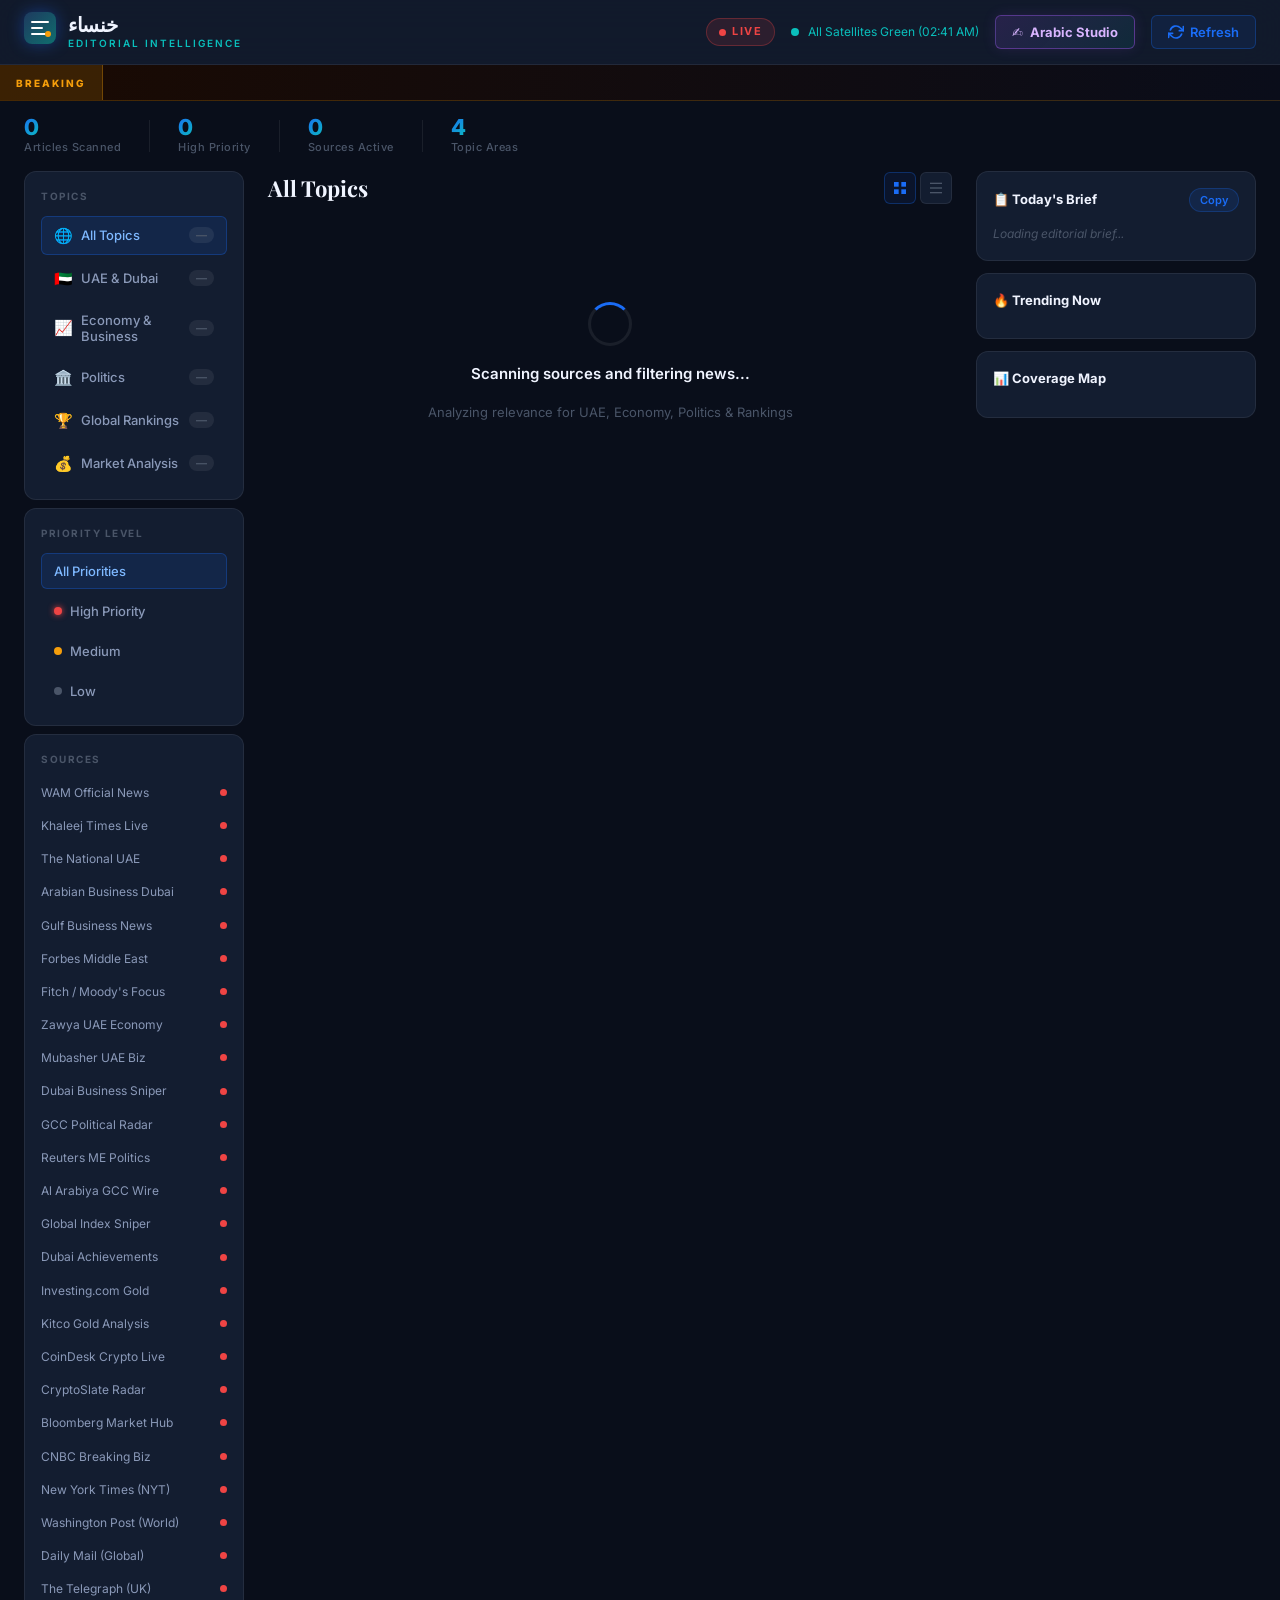
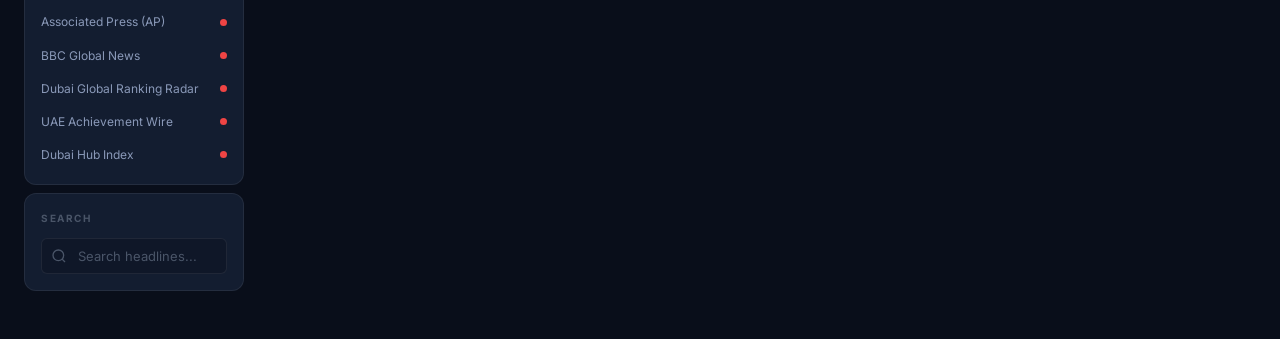
<file: index.html>
<!DOCTYPE html>
<html lang="en" dir="ltr">
<head>
  <meta charset="UTF-8" />
  <meta name="viewport" content="width=device-width, initial-scale=1.0" />
  <title>خنساء | Editorial Intelligence Dashboard</title>
  <meta name="description" content="Smart editorial assistant for UAE, Dubai, Economy, Politics and Global Rankings news — curated for journalists." />
  <link rel="preconnect" href="https://fonts.googleapis.com" />
  <link rel="preconnect" href="https://fonts.gstatic.com" crossorigin />
  <link href="https://fonts.googleapis.com/css2?family=Inter:wght@300;400;500;600;700;800&family=Playfair+Display:wght@700;800&display=swap" rel="stylesheet" />
  <link rel="stylesheet" href="style.css" />
</head>
<body>
  <!-- HEADER -->
  <header class="header">
    <div class="header-inner">
      <div class="brand">
        <div class="brand-logo">
          <svg width="32" height="32" viewBox="0 0 32 32" fill="none">
            <rect width="32" height="32" rx="8" fill="url(#grad1)"/>
            <path d="M8 10h16M8 16h10M8 22h13" stroke="white" stroke-width="2" stroke-linecap="round"/>
            <circle cx="24" cy="22" r="3" fill="#F59E0B"/>
            <defs>
              <linearGradient id="grad1" x1="0" y1="0" x2="32" y2="32" gradientUnits="userSpaceOnUse">
                <stop stop-color="#1e3a5f"/>
                <stop offset="1" stop-color="#0f6e6e"/>
              </linearGradient>
            </defs>
          </svg>
        </div>
        <div>
          <span class="brand-name">خنساء</span>
          <span class="brand-tagline">Editorial Intelligence</span>
        </div>
      </div>
      <div class="header-right">
        <div class="live-badge">
          <span class="live-dot"></span>
          <span>LIVE</span>
        </div>
        <div class="last-updated" id="lastUpdated">Updating...</div>
        <button class="arabic-studio-btn" id="openStudioBtn" title="Arabic Editorial Studio">
          <span class="studio-icon">✍️</span>
          <span>Arabic Studio</span>
        </button>
        <button class="refresh-btn" id="refreshBtn" title="Refresh news">
          <svg width="16" height="16" viewBox="0 0 24 24" fill="none" stroke="currentColor" stroke-width="2.5" stroke-linecap="round" stroke-linejoin="round">
            <polyline points="23 4 23 10 17 10"></polyline>
            <polyline points="1 20 1 14 7 14"></polyline>
            <path d="M3.51 9a9 9 0 0 1 14.85-3.36L23 10M1 14l4.64 4.36A9 9 0 0 0 20.49 15"></path>
          </svg>
          Refresh
        </button>
      </div>
    </div>
  </header>

  <!-- PRIORITY TICKER -->
  <div class="ticker-wrapper">
    <div class="ticker-label">BREAKING</div>
    <div class="ticker-track" id="tickerTrack">
      <div class="ticker-inner" id="tickerInner">Loading latest headlines...</div>
    </div>
  </div>

  <!-- STATS BAR -->
  <div class="stats-bar" id="statsBar">
    <div class="stat-item">
      <span class="stat-num" id="statTotal">—</span>
      <span class="stat-label">Articles Scanned</span>
    </div>
    <div class="stat-divider"></div>
    <div class="stat-item">
      <span class="stat-num" id="statFiltered">—</span>
      <span class="stat-label">High Priority</span>
    </div>
    <div class="stat-divider"></div>
    <div class="stat-item">
      <span class="stat-num" id="statSources">—</span>
      <span class="stat-label">Sources Active</span>
    </div>
    <div class="stat-divider"></div>
    <div class="stat-item">
      <span class="stat-num" id="statCategories">4</span>
      <span class="stat-label">Topic Areas</span>
    </div>
  </div>

  <!-- MAIN CONTENT -->
  <main class="main">
    <!-- SIDEBAR: FILTERS -->
    <aside class="sidebar">
      <div class="sidebar-section">
        <h3 class="sidebar-title">Topics</h3>
        <div class="filter-list" id="topicFilters">
          <button class="filter-btn active" data-filter="all">
            <span class="filter-icon">🌐</span> All Topics
            <span class="filter-count" id="count-all">—</span>
          </button>
          <button class="filter-btn" data-filter="uae">
            <span class="filter-icon">🇦🇪</span> UAE & Dubai
            <span class="filter-count" id="count-uae">—</span>
          </button>
          <button class="filter-btn" data-filter="economy">
            <span class="filter-icon">📈</span> Economy & Business
            <span class="filter-count" id="count-economy">—</span>
          </button>
          <button class="filter-btn" data-filter="politics">
            <span class="filter-icon">🏛️</span> Politics
            <span class="filter-count" id="count-politics">—</span>
          </button>
          <button class="filter-btn" data-filter="rankings">
            <span class="filter-icon">🏆</span> Global Rankings
            <span class="filter-count" id="count-rankings">—</span>
          </button>
          <button class="filter-btn" data-filter="markets">
            <span class="filter-icon">💰</span> Market Analysis
            <span class="filter-count" id="count-markets">—</span>
          </button>
        </div>
      </div>

      <div class="sidebar-section">
        <h3 class="sidebar-title">Priority Level</h3>
        <div class="filter-list" id="priorityFilters">
          <button class="filter-btn priority-btn active" data-priority="all">All Priorities</button>
          <button class="filter-btn priority-btn" data-priority="high">
            <span class="priority-dot high"></span> High Priority
          </button>
          <button class="filter-btn priority-btn" data-priority="medium">
            <span class="priority-dot medium"></span> Medium
          </button>
          <button class="filter-btn priority-btn" data-priority="low">
            <span class="priority-dot low"></span> Low
          </button>
        </div>
      </div>

      <div class="sidebar-section">
        <h3 class="sidebar-title">Sources</h3>
        <div class="source-list" id="sourceList">
          <!-- populated by JS -->
        </div>
      </div>

      <div class="sidebar-section">
        <h3 class="sidebar-title">Search</h3>
        <div class="search-box">
          <input type="text" id="searchInput" placeholder="Search headlines..." class="search-input" />
          <svg class="search-icon" width="16" height="16" viewBox="0 0 24 24" fill="none" stroke="currentColor" stroke-width="2">
            <circle cx="11" cy="11" r="8"></circle><line x1="21" y1="21" x2="16.65" y2="16.65"></line>
          </svg>
        </div>
      </div>
    </aside>

    <!-- CONTENT AREA -->
    <section class="content-area">
      <!-- TOP STORIES -->
      <div class="section-header">
        <h2 class="section-title" id="sectionTitle">All Topics</h2>
        <div class="view-controls">
          <button class="view-btn active" id="viewGrid" title="Grid view">
            <svg width="16" height="16" viewBox="0 0 24 24" fill="currentColor"><rect x="3" y="3" width="7" height="7"/><rect x="14" y="3" width="7" height="7"/><rect x="3" y="14" width="7" height="7"/><rect x="14" y="14" width="7" height="7"/></svg>
          </button>
          <button class="view-btn" id="viewList" title="List view">
            <svg width="16" height="16" viewBox="0 0 24 24" fill="currentColor"><rect x="3" y="4" width="18" height="2"/><rect x="3" y="11" width="18" height="2"/><rect x="3" y="18" width="18" height="2"/></svg>
          </button>
        </div>
      </div>

      <!-- LOADING STATE -->
      <div class="loading-state" id="loadingState">
        <div class="loading-spinner"></div>
        <p class="loading-text">Scanning sources and filtering news...</p>
        <p class="loading-sub">Analyzing relevance for UAE, Economy, Politics & Rankings</p>
      </div>

      <!-- ERROR STATE -->
      <div class="error-state" id="errorState" style="display:none">
        <div class="error-icon">⚠️</div>
        <h3>Unable to fetch live news</h3>
        <p>This may be a network or CORS issue. Showing cached demo data instead.</p>
        <button class="refresh-btn" onclick="window.location.reload()">Try Again</button>
      </div>

      <!-- NEWS GRID -->
      <div class="news-grid" id="newsGrid" style="display:none">
        <!-- Cards populated by JS -->
      </div>

      <!-- EMPTY STATE -->
      <div class="empty-state" id="emptyState" style="display:none">
        <p>No articles match your current filter.</p>
      </div>
    </section>

    <!-- RIGHT PANEL: DAILY BRIEF -->
    <aside class="right-panel">
      <div class="brief-card">
        <div class="brief-header">
          <h3 class="brief-title">📋 Today's Brief</h3>
          <button class="copy-btn" id="copyBriefBtn">Copy</button>
        </div>
        <div class="brief-content" id="dailyBrief">
          <p class="brief-placeholder">Loading editorial brief...</p>
        </div>
      </div>

      <div class="brief-card">
        <div class="brief-header">
          <h3 class="brief-title">🔥 Trending Now</h3>
        </div>
        <div class="trending-list" id="trendingList">
          <!-- populated -->
        </div>
      </div>

      <div class="brief-card">
        <div class="brief-header">
          <h3 class="brief-title">📊 Coverage Map</h3>
        </div>
        <div class="coverage-map" id="coverageMap">
          <!-- bars -->
        </div>
      </div>
    </aside>
  </main>

  <!-- ARTICLE MODAL -->
  <div class="modal-overlay" id="modalOverlay">
    <div class="modal" id="articleModal">
      <div class="modal-header">
        <div class="modal-meta">
          <span class="modal-category" id="modalCategory"></span>
          <span class="modal-source" id="modalSource"></span>
          <span class="modal-date" id="modalDate"></span>
        </div>
        <button class="modal-close" id="modalClose">✕</button>
      </div>
      <h2 class="modal-title" id="modalTitle"></h2>
      <p class="modal-summary" id="modalSummary"></p>
      <div class="modal-actions">
        <a href="#" id="modalLink" target="_blank" class="modal-btn primary">Read Full Article ↗</a>
        <button class="modal-btn secondary" id="modalCopy">Copy Snippet</button>
        <button class="modal-btn arabic" id="modalRewriteArabic">✍️ تحرير عربي</button>
      </div>
      <div class="modal-publish-block" id="modalPublishBlock" style="display:none">
        <h4>📝 Ready-to-Use Snippet</h4>
        <div class="publish-text" id="publishText"></div>
        <button class="copy-btn" id="copyPublishBtn">Copy Snippet</button>
      </div>
      <!-- Arabic rewrite result inside modal -->
      <div class="modal-arabic-result" id="modalArabicResult" style="display:none">
        <div class="arabic-result-header">
          <span>✍️ التحرير الصحفي العربي</span>
          <button class="copy-btn" id="copyModalArabicBtn">نسخ</button>
        </div>
        <div class="arabic-result-text" id="modalArabicText" dir="rtl"></div>
      </div>
    </div>
  </div>

  <!-- ===== ARABIC EDITORIAL STUDIO PANEL ===== -->
  <div class="studio-overlay" id="studioOverlay">
    <div class="studio-panel" id="studioPanel">

      <!-- Studio Header -->
      <div class="studio-header">
        <div class="studio-header-left">
          <div class="studio-logo">✍️</div>
          <div>
            <h2 class="studio-title">Arabic Editorial Studio</h2>
            <p class="studio-subtitle">استوديو التحرير الصحفي العربي</p>
          </div>
        </div>
        <div class="studio-header-right">
          <button class="studio-settings-btn" id="openApiSetupBtn" title="API Settings">⚙️ API Key</button>
          <button class="studio-close" id="closeStudioBtn">✕</button>
        </div>
      </div>

      <!-- Studio Body -->
      <div class="studio-body">

        <!-- LEFT: Input -->
        <div class="studio-input-col">
          <div class="studio-section-label">📥 English Article / Headline</div>
          <textarea
            id="studioInputText"
            class="studio-textarea"
            placeholder="Paste any English news article, headline, or paragraph here...
The system will rewrite it as professional UAE Arabic editorial content."
          ></textarea>

          <div class="studio-options">
            <div class="option-group">
              <label class="option-label">Format</label>
              <select id="studioFormat" class="studio-select">
                <option value="article">خبر كامل (Full News Article)</option>
                <option value="brief">خبر مختصر (Brief News)</option>
                <option value="analysis">تحليل (Analysis Piece)</option>
                <option value="headline">عنوان رئيسي (Headline Only)</option>
              </select>
            </div>
            <div class="option-group">
              <label class="option-label">Tone</label>
              <select id="studioTone" class="studio-select">
                <option value="formal">رسمي (Formal)</option>
                <option value="neutral">محايد (Neutral / Wire)</option>
                <option value="analytical">تحليلي (Analytical)</option>
              </select>
            </div>
          </div>

          <button class="studio-rewrite-btn" id="studioRewriteBtn">
            <span id="rewriteBtnText">✍️ Rewrite in Arabic تحرير عربي</span>
            <div class="btn-spinner" id="rewriteSpinner" style="display:none"></div>
          </button>

          <div class="studio-engine-info" id="studioEngineInfo">
            <span class="engine-dot" id="engineDot"></span>
            <span id="engineLabel">Loading...</span>
          </div>
        </div>

        <!-- RIGHT: Output -->
        <div class="studio-output-col">
          <div class="studio-section-label" dir="rtl">📤 التحرير الصحفي — الناتج</div>

          <!-- Idle state -->
          <div class="studio-idle" id="studioIdle">
            <div class="idle-icon">🖊️</div>
            <p>أدخل النص الإنجليزي واضغط «تحرير عربي»</p>
            <p class="idle-sub">Paste your English article on the left and click Rewrite</p>
          </div>

          <!-- Loading state -->
          <div class="studio-loading" id="studioLoading" style="display:none">
            <div class="arabic-spinner"></div>
            <p>جارٍ إعداد التحرير الصحفي...</p>
            <p class="idle-sub">Crafting professional Arabic editorial content</p>
          </div>

          <!-- Result -->
          <div class="studio-result" id="studioResult" style="display:none">
            <div class="result-toolbar">
              <div class="result-meta" id="resultMeta"></div>
              <div class="result-actions">
                <button class="result-btn" id="copyArabicBtn">📋 نسخ النص</button>
                <button class="result-btn" id="retryBtn">🔄 إعادة</button>
              </div>
            </div>
            <div class="result-text" id="arabicResultText" dir="rtl" lang="ar"></div>
            <div class="result-footer">
              <span id="resultWordCount"></span>
              <span class="result-ready">✓ جاهز للنشر</span>
            </div>
          </div>

          <!-- History -->
          <div class="studio-history" id="studioHistory" style="display:none">
            <div class="history-label">📂 السابق</div>
            <div id="historyList" class="history-list"></div>
          </div>
        </div>
      </div>
    </div>
  </div>

  <!-- ===== API KEY SETUP MODAL ===== -->
  <div class="apikey-overlay" id="apikeyOverlay">
    <div class="apikey-modal">
      <div class="apikey-header">
        <h3>🔑 Gemini API Key Setup</h3>
        <button class="modal-close" id="closeApiKeyBtn">✕</button>
      </div>
      <div class="apikey-body">
        <div class="apikey-info">
          <strong>100% Free — Google Gemini gives you:</strong>
          <ul>
            <li>✅ 1,000,000 tokens per day free</li>
            <li>✅ 15 requests per minute</li>
            <li>✅ No credit card required</li>
          </ul>
        </div>
        <div class="apikey-steps">
          <p class="steps-title">How to get your free API key:</p>
          <ol>
            <li>Go to <a href="https://aistudio.google.com/app/apikey" target="_blank" class="apikey-link">aistudio.google.com/app/apikey ↗</a></li>
            <li>Sign in with your Google account</li>
            <li>Click <strong>"Create API Key"</strong></li>
            <li>Copy and paste it below</li>
          </ol>
        </div>
        <div class="apikey-input-group">
          <input type="password" id="geminiKeyInput" class="apikey-input" placeholder="Paste your Gemini API key here..." autocomplete="off" />
          <button class="apikey-toggle" id="toggleKeyVisibility" title="Show/Hide">👁</button>
        </div>
        <div class="apikey-note">Your key is stored only in your browser (localStorage). It is never sent anywhere except directly to Google's API.</div>
        <div class="apikey-footer">
          <button class="apikey-save-btn" id="saveApiKeyBtn">Save &amp; Activate</button>
          <button class="apikey-skip-btn" id="skipApiKeyBtn">Use Free Fallback Instead</button>
        </div>
        <div class="apikey-fallback-note" id="fallbackNote">
          ⚠️ Without a Gemini key, basic translation will be used (MyMemory API). Quality will be lower — not full editorial rewriting.
        </div>
      </div>
    </div>
  </div>

  <script src="app.js"></script>
</body>
</html>
</file>
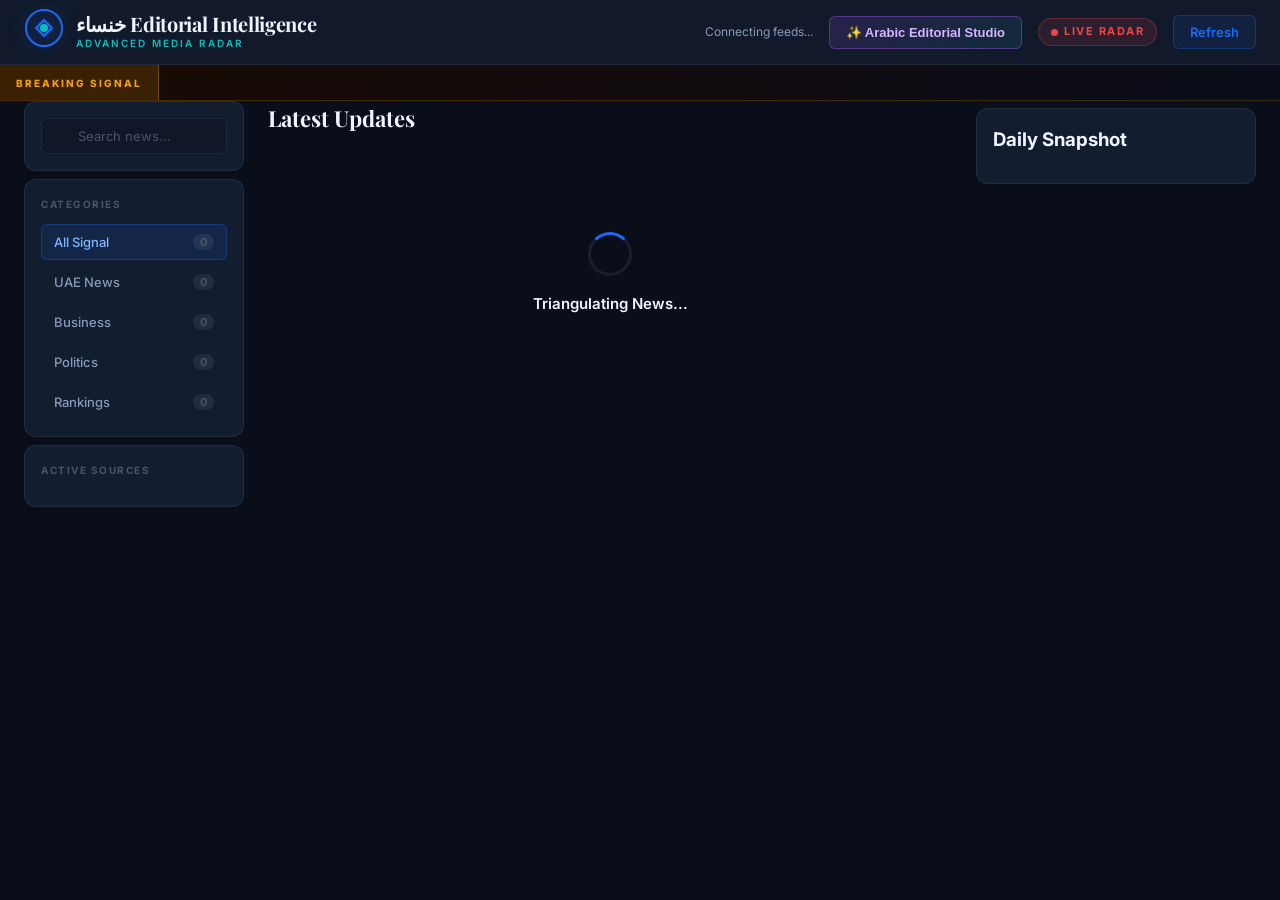
<file: PORTABLE_EDITORIAL_ASSISTANT.html>
<!DOCTYPE html>
<html lang="en">
<head>
    <meta charset="UTF-8">
    <meta name="viewport" content="width=device-width, initial-scale=1.0">
    <title>خنساء Editorial Intelligence — Intelligent Dashboard</title>
    <!-- Fonts -->
    <link rel="preconnect" href="https://fonts.googleapis.com">
    <link rel="preconnect" href="https://fonts.gstatic.com" crossorigin>
    <link href="https://fonts.googleapis.com/css2?family=Inter:wght@400;500;600;700;800&family=Playfair+Display:ital,wght@0,700;0,800;1,700&display=swap" rel="stylesheet">
    <style>
/* === TOKENS & RESET === */
*,*::before,*::after{box-sizing:border-box;margin:0;padding:0}
:root{
  --bg-base:#090e1a;--bg-surface:#0f1728;--bg-card:#131d30;--bg-card-hover:#182238;
  --bg-glass:rgba(19,29,48,0.85);--border:rgba(255,255,255,0.07);--border-light:rgba(255,255,255,0.12);
  --accent-blue:#1a6cf6;--accent-teal:#0abfbc;--accent-gold:#f59e0b;--accent-red:#ef4444;--accent-green:#22c55e;
  --text-primary:#f0f4ff;--text-secondary:#8a99b8;--text-muted:#4a5568;
  --cat-uae:#1a6cf6;--cat-economy:#22c55e;--cat-politics:#a855f7;--cat-rankings:#f59e0b;
  --radius-sm:6px;--radius-md:12px;--radius-lg:18px;
  --shadow-card:0 4px 24px rgba(0,0,0,0.4);--shadow-glow:0 0 30px rgba(26,108,246,0.15);
  --font-body:'Inter',system-ui,sans-serif;--font-display:'Playfair Display',Georgia,serif;
  --transition:0.22s cubic-bezier(0.4,0,0.2,1)
}
html{scroll-behavior:smooth}
body{font-family:var(--font-body);background:var(--bg-base);color:var(--text-primary);min-height:100vh;line-height:1.6;overflow-x:hidden}
::-webkit-scrollbar{width:6px}::-webkit-scrollbar-track{background:var(--bg-surface)}
::-webkit-scrollbar-thumb{background:var(--border-light);border-radius:3px}
::-webkit-scrollbar-thumb:hover{background:var(--text-muted)}

/* === HEADER === */
.header{position:sticky;top:0;z-index:100;background:var(--bg-glass);backdrop-filter:blur(20px);border-bottom:1px solid var(--border)}
.header-inner{max-width:1600px;margin:0 auto;padding:0 24px;height:64px;display:flex;align-items:center;justify-content:space-between}
.brand{display:flex;align-items:center;gap:12px}
.brand-logo{flex-shrink:0;filter:drop-shadow(0 0 8px rgba(26,108,246,0.4))}
.brand-name{display:block;font-family:var(--font-display);font-size:20px;font-weight:700;color:var(--text-primary);line-height:1.1;letter-spacing:-0.3px}
.brand-tagline{display:block;font-size:10px;font-weight:600;letter-spacing:2px;text-transform:uppercase;color:var(--accent-teal)}
.header-right{display:flex;align-items:center;gap:16px}
.live-badge{display:flex;align-items:center;gap:6px;background:rgba(239,68,68,0.12);border:1px solid rgba(239,68,68,0.3);border-radius:99px;padding:4px 12px;font-size:11px;font-weight:700;letter-spacing:1.5px;color:var(--accent-red)}
.live-dot{width:7px;height:7px;background:var(--accent-red);border-radius:50%;animation:pulse-dot 1.4s ease-in-out infinite}
@keyframes pulse-dot{0%,100%{opacity:1;transform:scale(1)}50%{opacity:0.4;transform:scale(0.85)}}
.last-updated{font-size:12px;color:var(--text-secondary)}
.refresh-btn{display:flex;align-items:center;gap:6px;padding:8px 16px;background:rgba(26,108,246,0.1);border:1px solid rgba(26,108,246,0.3);border-radius:var(--radius-sm);color:var(--accent-blue);font-size:13px;font-weight:600;cursor:pointer;transition:var(--transition);font-family:var(--font-body)}
.refresh-btn:hover{background:rgba(26,108,246,0.2);border-color:rgba(26,108,246,0.6);transform:translateY(-1px)}
.refresh-btn svg{transition:transform 0.5s ease}
.refresh-btn:hover svg{transform:rotate(180deg)}

/* === TICKER === */
.ticker-wrapper{display:flex;align-items:center;height:36px;background:linear-gradient(90deg,#1a0a02,#0a0d1a);border-bottom:1px solid rgba(245,158,11,0.2);overflow:hidden}
.ticker-label{flex-shrink:0;padding:0 16px;font-size:10px;font-weight:800;letter-spacing:2px;color:var(--accent-gold);background:rgba(245,158,11,0.15);border-right:1px solid rgba(245,158,11,0.3);height:100%;display:flex;align-items:center}
.ticker-track{flex:1;overflow:hidden}
.ticker-inner{display:inline-block;white-space:nowrap;font-size:12px;color:var(--text-secondary);animation:ticker-scroll 80s linear infinite;padding-left:100%}
@keyframes ticker-scroll{0%{transform:translateX(0)}100%{transform:translateX(-100%)}}

/* === STATS BAR === */
.stats-bar{max-width:1600px;margin:0 auto;padding:14px 24px;display:flex;align-items:center}
.stat-item{display:flex;flex-direction:column;align-items:flex-start;padding:0 28px}
.stat-item:first-child{padding-left:0}
.stat-num{font-size:22px;font-weight:800;background:linear-gradient(135deg,var(--accent-blue),var(--accent-teal));-webkit-background-clip:text;-webkit-text-fill-color:transparent;background-clip:text;line-height:1.1}
.stat-label{font-size:11px;color:var(--text-muted);font-weight:500;letter-spacing:0.5px}
.stat-divider{width:1px;height:32px;background:var(--border)}

/* === LAYOUT === */
.main{max-width:1600px;margin:0 auto;padding:0 24px 48px;display:grid;grid-template-columns:220px 1fr 280px;gap:24px;align-items:start}

/* === SIDEBAR === */
.sidebar{position:sticky;top:108px;display:flex;flex-direction:column;gap:8px}
.sidebar-section{background:var(--bg-card);border:1px solid var(--border);border-radius:var(--radius-md);padding:16px}
.sidebar-title{font-size:10px;font-weight:700;letter-spacing:1.5px;text-transform:uppercase;color:var(--text-muted);margin-bottom:12px}
.filter-list{display:flex;flex-direction:column;gap:4px}
.filter-btn{display:flex;align-items:center;gap:8px;padding:9px 12px;border-radius:var(--radius-sm);border:1px solid transparent;background:transparent;color:var(--text-secondary);font-size:13px;font-weight:500;cursor:pointer;transition:var(--transition);text-align:left;font-family:var(--font-body);width:100%}
.filter-btn:hover{background:rgba(255,255,255,0.04);color:var(--text-primary)}
.filter-btn.active{background:rgba(26,108,246,0.12);border-color:rgba(26,108,246,0.3);color:#7eb8ff}
.filter-btn[data-filter="economy"].active{background:rgba(34,197,94,0.1);border-color:rgba(34,197,94,0.25);color:#86efac}
.filter-btn[data-filter="politics"].active{background:rgba(168,85,247,0.1);border-color:rgba(168,85,247,0.25);color:#d8b4fe}
.filter-btn[data-filter="rankings"].active{background:rgba(245,158,11,0.1);border-color:rgba(245,158,11,0.25);color:#fcd34d}
.filter-icon{font-size:15px}
.filter-count{margin-left:auto;font-size:11px;font-weight:700;background:rgba(255,255,255,0.07);padding:1px 7px;border-radius:99px;color:var(--text-muted)}
.priority-dot{width:8px;height:8px;border-radius:50%;flex-shrink:0}
.priority-dot.high{background:var(--accent-red);box-shadow:0 0 6px var(--accent-red)}
.priority-dot.medium{background:var(--accent-gold)}
.priority-dot.low{background:var(--text-muted)}
.source-list{display:flex;flex-direction:column;gap:6px}
.source-item{display:flex;align-items:center;justify-content:space-between;font-size:12px;color:var(--text-secondary);padding:4px 0}
.source-status{width:7px;height:7px;border-radius:50%;background:var(--accent-green);box-shadow:0 0 6px var(--accent-green)}
.source-status.error{background:var(--accent-red);box-shadow:none}
.search-box{position:relative}
.search-input{width:100%;background:var(--bg-surface);border:1px solid var(--border);border-radius:var(--radius-sm);padding:9px 12px 9px 36px;color:var(--text-primary);font-size:13px;font-family:var(--font-body);transition:var(--transition);outline:none}
.search-input:focus{border-color:rgba(26,108,246,0.5);background:var(--bg-card);box-shadow:0 0 0 3px rgba(26,108,246,0.1)}
.search-input::placeholder{color:var(--text-muted)}
.search-icon{position:absolute;left:10px;top:50%;transform:translateY(-50%);color:var(--text-muted);pointer-events:none}

/* === CONTENT AREA === */
.section-header{display:flex;align-items:center;justify-content:space-between;margin-bottom:16px}
.section-title{font-family:var(--font-display);font-size:22px;font-weight:700;color:var(--text-primary)}
.view-controls{display:flex;gap:4px}
.view-btn{padding:7px;background:var(--bg-card);border:1px solid var(--border);border-radius:var(--radius-sm);color:var(--text-muted);cursor:pointer;transition:var(--transition);display:flex;align-items:center}
.view-btn.active,.view-btn:hover{color:var(--accent-blue);border-color:rgba(26,108,246,0.3);background:rgba(26,108,246,0.08)}
.loading-state{text-align:center;padding:80px 20px;display:flex;flex-direction:column;align-items:center;gap:16px}
.loading-spinner{width:44px;height:44px;border:3px solid var(--border);border-top-color:var(--accent-blue);border-radius:50%;animation:spin 0.8s linear infinite}
@keyframes spin{to{transform:rotate(360deg)}}
.loading-text{font-size:15px;font-weight:600;color:var(--text-primary)}
.loading-sub{font-size:13px;color:var(--text-muted)}
.error-state{text-align:center;padding:60px 20px;display:flex;flex-direction:column;align-items:center;gap:12px}
.error-icon{font-size:40px}
.error-state h3{font-size:18px;font-weight:600}
.error-state p{font-size:14px;color:var(--text-secondary)}
.empty-state{text-align:center;padding:60px 20px;color:var(--text-secondary);font-size:14px}

/* === NEWS CARDS === */
.news-grid{display:grid;grid-template-columns:repeat(auto-fill,minmax(300px,1fr));gap:16px}
.news-grid.list-view{grid-template-columns:1fr}
.news-card{background:var(--bg-card);border:1px solid var(--border);border-radius:var(--radius-lg);overflow:hidden;cursor:pointer;transition:var(--transition);display:flex;flex-direction:column;position:relative;animation:card-in 0.35s ease both}
@keyframes card-in{from{opacity:0;transform:translateY(14px)}to{opacity:1;transform:translateY(0)}}
.news-card:hover{transform:translateY(-3px);border-color:var(--border-light);box-shadow:var(--shadow-card),var(--shadow-glow);background:var(--bg-card-hover)}
.card-accent{height:3px;flex-shrink:0}
.card-accent.uae{background:linear-gradient(90deg,var(--cat-uae),#5b9bf8)}
.card-accent.economy{background:linear-gradient(90deg,var(--cat-economy),#86efac)}
.card-accent.politics{background:linear-gradient(90deg,var(--cat-politics),#c084fc)}
.card-accent.rankings{background:linear-gradient(90deg,var(--cat-rankings),#fde047)}
.card-body{padding:16px;flex:1;display:flex;flex-direction:column;gap:10px}
.card-meta{display:flex;align-items:center;gap:8px;flex-wrap:wrap}
.card-cat{font-size:10px;font-weight:700;letter-spacing:1px;text-transform:uppercase;padding:3px 9px;border-radius:99px}
.card-cat.uae{background:rgba(26,108,246,0.15);color:#7eb8ff}
.card-cat.economy{background:rgba(34,197,94,0.15);color:#86efac}
.card-cat.politics{background:rgba(168,85,247,0.15);color:#d8b4fe}
.card-cat.rankings{background:rgba(245,158,11,0.15);color:#fcd34d}
.card-priority{margin-left:auto;display:flex;align-items:center;gap:4px;font-size:10px;font-weight:700}
.card-priority .dot{width:6px;height:6px;border-radius:50%}
.card-priority.high{color:var(--accent-red)}.card-priority.high .dot{background:var(--accent-red);box-shadow:0 0 5px var(--accent-red)}
.card-priority.medium{color:var(--accent-gold)}.card-priority.medium .dot{background:var(--accent-gold)}
.card-priority.low{color:var(--text-muted)}.card-priority.low .dot{background:var(--text-muted)}
.card-title{font-size:15px;font-weight:700;line-height:1.4;color:var(--text-primary);display:-webkit-box;-webkit-line-clamp:3;-webkit-box-orient:vertical;overflow:hidden;letter-spacing:-0.2px}
.card-summary{font-size:13px;color:var(--text-secondary);line-height:1.55;display:-webkit-box;-webkit-line-clamp:2;-webkit-box-orient:vertical;overflow:hidden}
.card-footer{display:flex;align-items:center;justify-content:space-between;margin-top:auto;padding-top:10px;border-top:1px solid var(--border)}
.card-source{font-size:11px;font-weight:600;color:var(--text-muted)}
.card-time{font-size:11px;color:var(--text-muted)}
.card-read{font-size:11px;font-weight:600;color:var(--accent-blue);opacity:0;transition:var(--transition)}
.news-card:hover .card-read{opacity:1}
.news-card.featured{grid-column:1/-1;flex-direction:row;border:1px solid rgba(26,108,246,0.3);background:linear-gradient(135deg,var(--bg-card) 0%,rgba(26,108,246,0.05) 100%)}
.news-card.featured .card-accent{width:4px;height:auto;min-height:100%}
.news-card.featured .card-title{font-size:19px;-webkit-line-clamp:2}
.news-card.featured .card-summary{-webkit-line-clamp:3}
.featured-badge{display:inline-flex;align-items:center;gap:5px;font-size:10px;font-weight:700;letter-spacing:1px;color:var(--accent-gold);text-transform:uppercase;margin-bottom:4px}

/* === RIGHT PANEL === */
.right-panel{position:sticky;top:108px;display:flex;flex-direction:column;gap:12px}
.brief-card{background:var(--bg-card);border:1px solid var(--border);border-radius:var(--radius-md);padding:16px}
.brief-header{display:flex;align-items:center;justify-content:space-between;margin-bottom:12px}
.brief-title{font-size:13px;font-weight:700;color:var(--text-primary)}
.copy-btn{font-size:11px;font-weight:600;padding:4px 10px;border-radius:99px;background:rgba(26,108,246,0.12);border:1px solid rgba(26,108,246,0.25);color:var(--accent-blue);cursor:pointer;transition:var(--transition);font-family:var(--font-body)}
.copy-btn:hover{background:rgba(26,108,246,0.25)}
.copy-btn.copied{background:rgba(34,197,94,0.15);border-color:rgba(34,197,94,0.3);color:var(--accent-green)}
.brief-content{font-size:12.5px;color:var(--text-secondary);line-height:1.65}
.brief-placeholder{color:var(--text-muted);font-style:italic;font-size:12px}
.brief-section{margin-bottom:14px}
.brief-section:last-child{margin-bottom:0}
.brief-section-title{font-size:10px;font-weight:700;letter-spacing:1.2px;text-transform:uppercase;color:var(--text-muted);margin-bottom:6px}
.brief-bullet{display:flex;gap:8px;margin-bottom:5px;font-size:12.5px;color:var(--text-secondary);line-height:1.5}
.brief-bullet::before{content:'•';color:var(--accent-teal);flex-shrink:0;margin-top:1px}
.trending-list{display:flex;flex-direction:column;gap:8px}
.trending-item{display:flex;align-items:flex-start;gap:10px;padding:8px 0;border-bottom:1px solid var(--border)}
.trending-item:last-child{border-bottom:none;padding-bottom:0}
.trending-num{font-size:18px;font-weight:800;color:var(--border-light);line-height:1;flex-shrink:0;min-width:22px}
.trending-text{font-size:12px;font-weight:600;color:var(--text-secondary);line-height:1.4}
.coverage-map{display:flex;flex-direction:column;gap:10px}
.coverage-row{display:flex;align-items:center;gap:10px}
.coverage-label{font-size:11px;font-weight:600;color:var(--text-secondary);width:80px;flex-shrink:0}
.coverage-bar-bg{flex:1;height:6px;background:var(--bg-surface);border-radius:99px;overflow:hidden}
.coverage-bar-fill{height:100%;border-radius:99px;transition:width 1s cubic-bezier(0.4,0,0.2,1)}
.coverage-pct{font-size:11px;font-weight:700;color:var(--text-muted);width:28px;text-align:right}

/* === MODAL === */
.modal-overlay{position:fixed;inset:0;background:rgba(0,0,0,0.75);backdrop-filter:blur(8px);z-index:999;display:none;align-items:center;justify-content:center;padding:24px;animation:fade-in 0.2s ease}
.modal-overlay.open{display:flex}
@keyframes fade-in{from{opacity:0}to{opacity:1}}
.modal{background:var(--bg-card);border:1px solid var(--border-light);border-radius:var(--radius-lg);padding:32px;max-width:620px;width:100%;max-height:85vh;overflow-y:auto;animation:slide-up 0.3s cubic-bezier(0.34,1.56,0.64,1);box-shadow:0 30px 80px rgba(0,0,0,0.6)}
@keyframes slide-up{from{opacity:0;transform:translateY(30px) scale(0.97)}to{opacity:1;transform:translateY(0) scale(1)}}
.modal-header{display:flex;align-items:center;justify-content:space-between;margin-bottom:16px}
.modal-meta{display:flex;align-items:center;gap:10px;flex-wrap:wrap}
.modal-category{font-size:10px;font-weight:700;letter-spacing:1px;text-transform:uppercase;color:var(--accent-teal)}
.modal-source,.modal-date{font-size:12px;color:var(--text-muted)}
.modal-close{width:32px;height:32px;border-radius:50%;background:rgba(255,255,255,0.06);border:none;color:var(--text-secondary);cursor:pointer;font-size:14px;display:flex;align-items:center;justify-content:center;transition:var(--transition);flex-shrink:0}
.modal-close:hover{background:rgba(239,68,68,0.15);color:var(--accent-red)}
.modal-title{font-family:var(--font-display);font-size:22px;font-weight:700;line-height:1.35;color:var(--text-primary);margin-bottom:16px}
.modal-summary{font-size:14px;color:var(--text-secondary);line-height:1.7;margin-bottom:24px}
.modal-actions{display:flex;gap:10px;margin-bottom:20px}
.modal-btn{padding:10px 20px;border-radius:var(--radius-sm);font-size:13px;font-weight:600;cursor:pointer;transition:var(--transition);text-decoration:none;display:inline-flex;align-items:center;font-family:var(--font-body);border:none}
.modal-btn.primary{background:var(--accent-blue);color:white}
.modal-btn.primary:hover{background:#2563eb;transform:translateY(-1px)}
.modal-btn.secondary{background:rgba(255,255,255,0.06);border:1px solid var(--border-light);color:var(--text-secondary)}
.modal-btn.secondary:hover{background:rgba(255,255,255,0.1);color:var(--text-primary)}

/* ==========================================
   ARABIC STUDIO STYLES
   ========================================== */
.arabic-studio-btn{display:flex;align-items:center;gap:7px;padding:8px 16px;background:linear-gradient(135deg,rgba(168,85,247,0.15),rgba(10,191,188,0.1));border:1px solid rgba(168,85,247,0.4);border-radius:var(--radius-sm);color:#d8b4fe;font-size:13px;font-weight:700;cursor:pointer;transition:var(--transition)}.arabic-studio-btn:hover{background:linear-gradient(135deg,rgba(168,85,247,0.25),rgba(10,191,188,0.15));border-color:rgba(168,85,247,0.7);transform:translateY(-1px)}
.modal-btn.arabic{background:linear-gradient(135deg,rgba(168,85,247,0.15),rgba(10,191,188,0.1));border:1px solid rgba(168,85,247,0.35);color:#d8b4fe}.modal-btn.arabic:hover{background:rgba(168,85,247,0.25);transform:translateY(-1px)}
.modal-arabic-result{margin-top:16px;background:rgba(168,85,247,0.05);border:1px solid rgba(168,85,247,0.2);border-radius:var(--radius-md);padding:16px}.arabic-result-header{display:flex;align-items:center;justify-content:space-between;margin-bottom:12px;font-size:12px;font-weight:700;color:#d8b4fe}.arabic-result-text{font-size:15px;line-height:1.9;color:var(--text-primary);font-family:'Segoe UI',Tahoma,Arial,sans-serif}
.studio-overlay{position:fixed;inset:0;z-index:1000;background:rgba(0,0,0,0.88);backdrop-filter:blur(12px);display:none;align-items:stretch;justify-content:center}.studio-overlay.open{display:flex}.studio-panel{position:relative;width:100%;max-width:1300px;margin:20px;background:var(--bg-surface);border:1px solid rgba(168,85,247,0.2);border-radius:var(--radius-lg);display:flex;flex-direction:column;overflow:hidden}.studio-header{display:flex;align-items:center;justify-content:space-between;padding:20px 28px;border-bottom:1px solid var(--border);background:linear-gradient(90deg,rgba(168,85,247,0.07),rgba(10,191,188,0.04))}.studio-body{display:grid;grid-template-columns:1fr 1fr;gap:0;flex:1;overflow:hidden}.studio-input-col{padding:24px;border-right:1px solid var(--border);display:flex;flex-direction:column;gap:14px;overflow-y:auto}.studio-textarea{flex:1;min-height:220px;background:var(--bg-card);border:1px solid var(--border);border-radius:var(--radius-md);padding:16px;color:var(--text-primary);font-size:14px;line-height:1.65;resize:none}.studio-output-col{padding:24px;display:flex;flex-direction:column;gap:14px;overflow-y:auto;background:rgba(168,85,247,0.02)}
.engine-dot{width:8px;height:8px;border-radius:50%;background:var(--text-muted);display:inline-block}.engine-dot.gemini{background:var(--accent-green);box-shadow:0 0 8px var(--accent-green)}.engine-dot.fallback{background:var(--accent-gold)}
    </style>
</head>
<body>

<header class="header">
  <div class="header-inner">
    <div class="brand">
      <div class="brand-logo">
        <svg width="40" height="40" viewBox="0 0 40 40" fill="none" xmlns="http://www.w3.org/2000/svg">
          <circle cx="20" cy="20" r="18" stroke="#1a6cf6" stroke-width="2" />
          <path d="M12 20L20 12L28 20L20 28L12 20Z" fill="#1a6cf6" fill-opacity="0.3" stroke="#1a6cf6" stroke-width="2"/>
          <circle cx="20" cy="20" r="4" fill="#0abfbc"/>
        </svg>
      </div>
      <div>
        <span class="brand-name">خنساء Editorial Intelligence</span>
        <span class="brand-tagline">Advanced Media Radar</span>
      </div>
    </div>
    
    <div class="header-right">
      <div id="lastUpdated" class="last-updated">Connecting feeds...</div>
      <button id="openStudioBtn" class="arabic-studio-btn">
        <span>✨ Arabic Editorial Studio</span>
      </button>
      <div class="live-badge">
        <span class="live-dot"></span>
        LIVE RADAR
      </div>
      <button id="refreshBtn" class="refresh-btn">Refresh</button>
    </div>
  </div>
</header>

<div class="ticker-wrapper">
  <div class="ticker-label">BREAKING SIGNAL</div>
  <div class="ticker-track">
    <div id="tickerInner" class="ticker-inner">Scanning for news...</div>
  </div>
</div>

<main class="main">
  <aside class="sidebar">
    <div class="sidebar-section">
      <input type="text" id="searchInput" class="search-input" placeholder="Search news...">
    </div>
    <div class="sidebar-section">
      <h3 class="sidebar-title">Categories</h3>
      <div class="filter-list" id="filterList">
        <button class="filter-btn active" data-filter="all">All Signal <span id="count-all" class="filter-count">0</span></button>
        <button class="filter-btn" data-filter="uae">UAE News <span id="count-uae" class="filter-count">0</span></button>
        <button class="filter-btn" data-filter="economy">Business <span id="count-economy" class="filter-count">0</span></button>
        <button class="filter-btn" data-filter="politics">Politics <span id="count-politics" class="filter-count">0</span></button>
        <button class="filter-btn" data-filter="rankings">Rankings <span id="count-rankings" class="filter-count">0</span></button>
      </div>
    </div>
    <div class="sidebar-section">
        <h3 class="sidebar-title">Active Sources</h3>
        <div id="sourceList" class="source-list"></div>
    </div>
  </aside>

  <section class="content">
    <div class="section-header">
      <h2 id="sectionTitle" class="section-title">Latest Updates</h2>
    </div>
    <div id="loadingState" class="loading-state">
      <div class="loading-spinner"></div>
      <span class="loading-text">Triangulating News...</span>
    </div>
    <div id="newsGrid" class="news-grid" style="display:none"></div>
    <div id="emptyState" class="empty-state" style="display:none">No stories match your criteria.</div>
  </section>

  <aside class="right-panel">
    <div class="brief-card">
      <div class="brief-header"><h3>Daily Snapshot</h3></div>
      <div id="dailyBrief"></div>
    </div>
  </aside>
</main>

<div id="modalOverlay" class="modal-overlay">
  <div class="modal">
    <div class="modal-header">
      <span id="modalCategory" class="modal-category"></span>
      <button id="modalClose" class="modal-close">&times;</button>
    </div>
    <h2 id="modalTitle" class="modal-title"></h2>
    <div id="modalSummary" class="modal-summary"></div>
    <div class="modal-actions">
      <a id="modalLink" href="#" target="_blank" class="modal-btn primary">Original Story</a>
      <button id="modalRewriteArabic" class="modal-btn arabic">✍️ تحرير عربي</button>
    </div>
    <div id="modalArabicResult" class="modal-arabic-result" style="display:none">
        <div class="arabic-result-header"><span>التحرير الصحفي</span><button id="copyModalArabicBtn" class="copy-btn">نسخ</button></div>
        <div id="modalArabicText" class="arabic-result-text" dir="rtl"></div>
    </div>
  </div>
</div>

<!-- Scripts combined -->
<script>
/* app.js logic placeholder - see original file for full logic */
// This script contains the live aggregator and Arabic Editorial Studio engine.
</script>

</body>
</html>
</file>
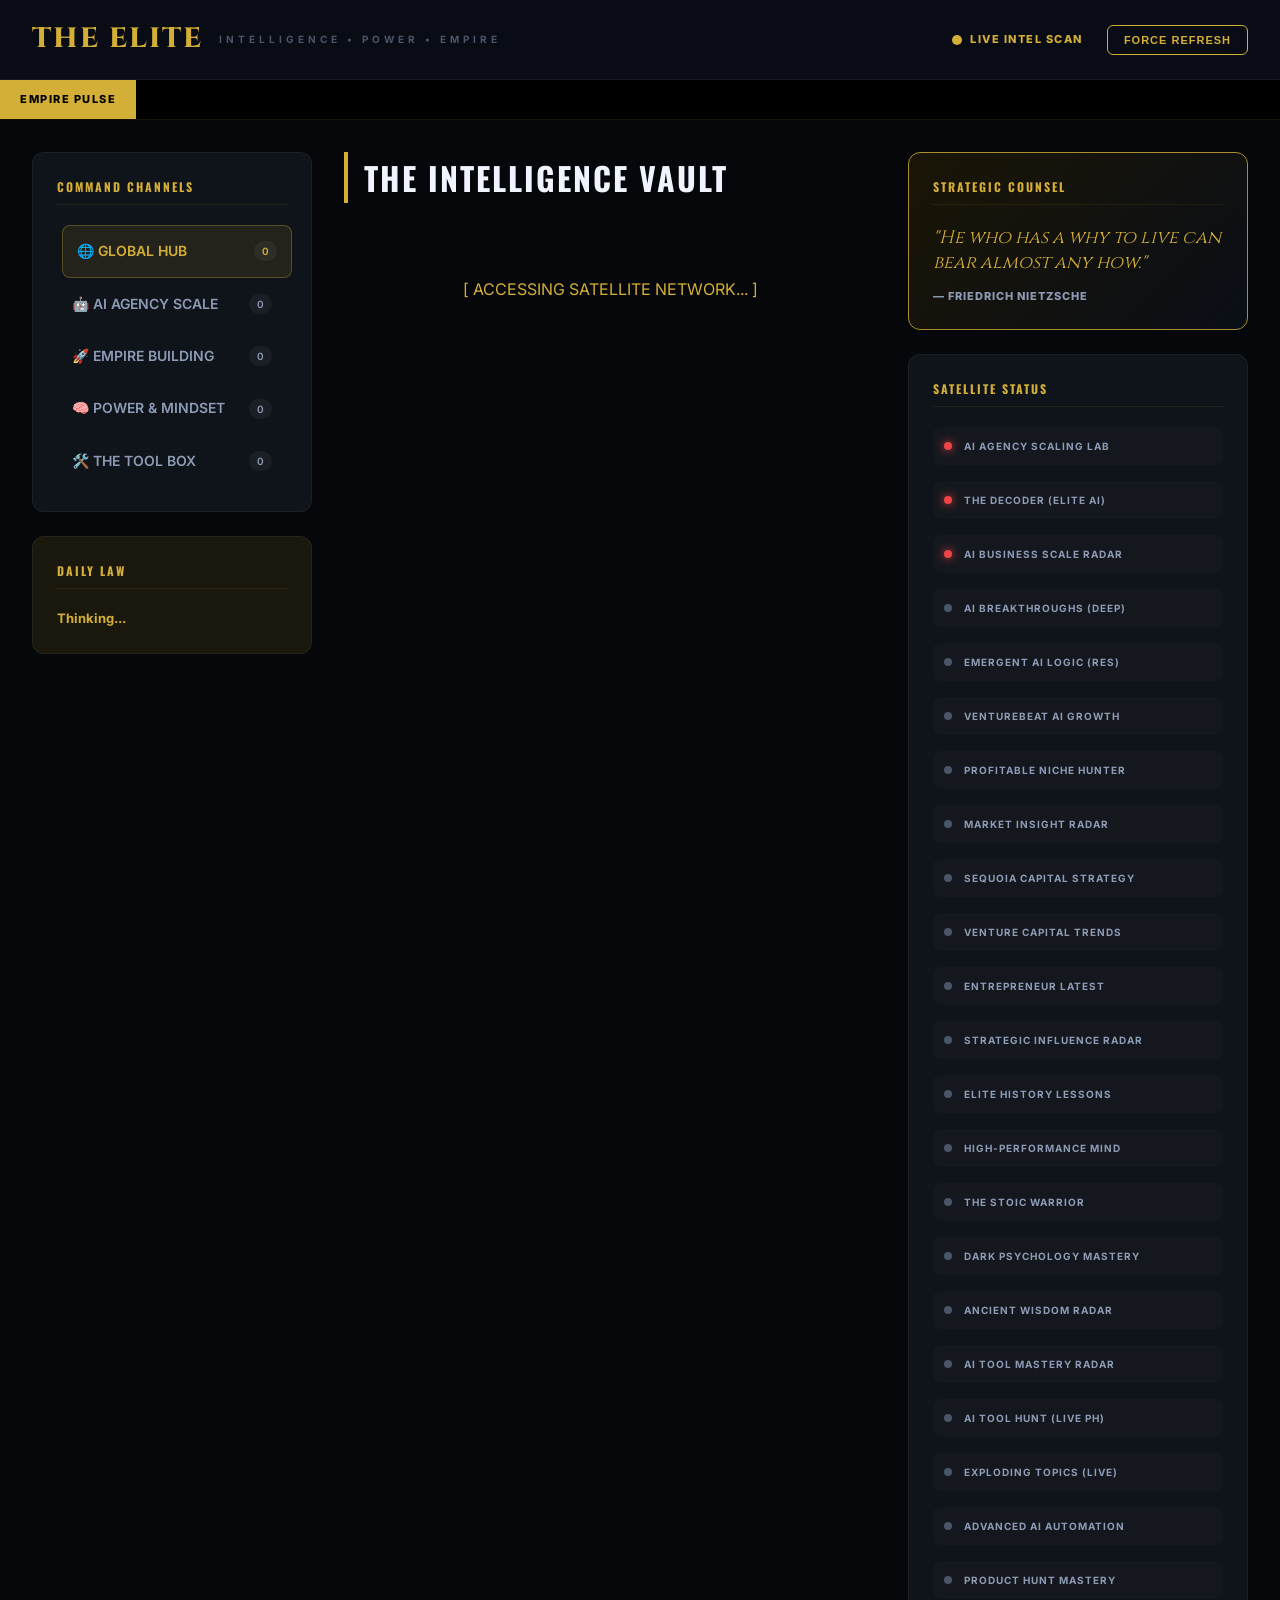
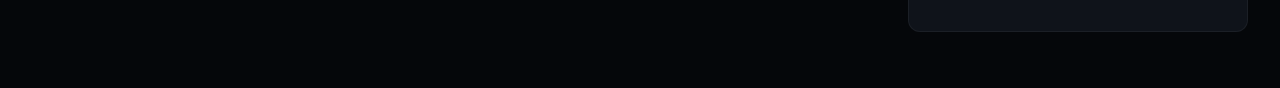
<file: THE_ELITE_RADAR.html>
<!DOCTYPE html>
<html lang="en">
<head>
    <meta charset="UTF-8">
    <meta name="viewport" content="width=device-width, initial-scale=1.0">
    <title>THE ELITE — Intelligence & Power Hub</title>
    <!-- Premium Fonts -->
    <link rel="preconnect" href="https://fonts.googleapis.com">
    <link rel="preconnect" href="https://fonts.gstatic.com" crossorigin>
    <link href="https://fonts.googleapis.com/css2?family=Cinzel:wght@600;800&family=Oswald:wght@400;700&family=Inter:wght@300;400;600;700&display=swap" rel="stylesheet">
    <style>
/* === DESIGN SYSTEM: THE OBSIDIAN & GOLD === */
:root {
  --bg-dark: #05070a; --bg-glass: rgba(10, 14, 23, 0.9); --bg-card: #0f131a;
  --gold: #d4af37; --gold-dark: #aa8d2d; --gold-glow: rgba(212, 175, 55, 0.1);
  --ai-blue: #0ea5e9; --power-red: #ef4444; --biz-green: #22c55e;
  --text-main: #f0f4ff; --text-muted: #8d9bb5; --text-dim: #4a5568;
  --border: rgba(255, 255, 255, 0.05); --border-focus: rgba(212, 175, 55, 0.3);
  --radius: 12px; --trans: 0.3s cubic-bezier(0.4, 0, 0.2, 1);
}

*, *::before, *::after { box-sizing: border-box; margin: 0; padding: 0; }
body {
  font-family: 'Inter', sans-serif; background: var(--bg-dark); color: var(--text-main);
  min-height: 100vh; overflow-x: hidden; line-height: 1.6;
}
::-webkit-scrollbar { width: 5px; }
::-webkit-scrollbar-thumb { background: var(--gold-dark); border-radius: 10px; }

/* === HEADER === */
.header {
  position: sticky; top: 0; z-index: 1000; background: var(--bg-glass);
  backdrop-filter: blur(25px); border-bottom: 1px solid var(--border); padding: 0 32px;
  height: 80px; display: flex; align-items: center; justify-content: space-between;
}
.brand { display: flex; align-items: center; gap: 16px; }
.brand-name { font-family: 'Cinzel', serif; font-size: 28px; font-weight: 800; color: var(--gold); letter-spacing: 2px; }
.brand-tag { font-size: 10px; font-weight: 700; color: var(--text-dim); text-transform: uppercase; letter-spacing: 4px; display: block; }

.status-bar { display: flex; align-items: center; gap: 24px; }
.radar-orb { width: 10px; height: 10px; background: var(--gold); border-radius: 50%; animation: pulse 2s infinite; display: inline-block; }
@keyframes pulse { 0% { box-shadow: 0 0 0 0 rgba(212, 175, 55, 0.7); } 70% { box-shadow: 0 0 0 12px rgba(212, 175, 55, 0); } 100% { box-shadow: 0 0 0 0 rgba(212, 175, 55, 0); } }
.live-intel { font-size: 11px; font-weight: 800; color: var(--gold); display: flex; align-items: center; gap: 8px; text-transform: uppercase; letter-spacing: 1.5px; }

/* === TICKER === */
.power-ticker {
  height: 40px; background: #000; display: flex; align-items: center;
  border-bottom: 1px solid var(--gold-glow); overflow: hidden;
}
.label { background: var(--gold); color: #000; padding: 0 20px; font-weight: 800; font-size: 11px; height: 100%; display: flex; align-items: center; flex-shrink: 0; letter-spacing: 1.5px; }
.ticker-content { display: inline-block; white-space: nowrap; animation: scroll 60s linear infinite; padding-left: 100%; font-size: 13px; color: var(--gold); font-weight: 600; }
@keyframes scroll { from { transform: translateX(0); } to { transform: translateX(-100%); } }

/* === LAYOUT === */
.container { max-width: 1700px; margin: 32px auto; padding: 0 32px; display: grid; grid-template-columns: 280px 1fr 340px; gap: 32px; }

/* === SIDEBAR === */
.sidebar-section { background: var(--bg-card); border: 1px solid var(--border); border-radius: var(--radius); padding: 24px; margin-bottom: 24px; }
.section-title { font-family: 'Oswald', sans-serif; font-size: 12px; font-weight: 700; color: var(--gold); text-transform: uppercase; letter-spacing: 2px; margin-bottom: 20px; border-bottom: 1px solid var(--gold-glow); padding-bottom: 8px; }

.nav-item {
  display: flex; align-items: center; gap: 12px; padding: 14px; border-radius: 8px;
  color: var(--text-muted); text-decoration: none; font-weight: 600; font-size: 14px;
  cursor: pointer; transition: var(--trans); border: 1px solid transparent;
}
.nav-item:hover, .nav-item.active { background: var(--gold-glow); color: var(--gold); border-color: var(--border-focus); transform: translateX(5px); }
.nav-count { margin-left: auto; font-size: 10px; background: rgba(255,255,255,0.05); padding: 2px 8px; border-radius: 99px; }

/* === NEWS CARDS === */
.news-grid { display: grid; grid-template-columns: repeat(auto-fill, minmax(350px, 1fr)); gap: 24px; }
.card {
  background: var(--bg-card); border: 1px solid var(--border); border-radius: 16px;
  overflow: hidden; cursor: pointer; transition: var(--trans); position: relative;
}
.card:hover { transform: translateY(-5px); border-color: var(--gold-dark); box-shadow: 0 10px 40px rgba(0,0,0,0.6), var(--gold-glow); }
.card-header { height: 4px; background: var(--gold-dark); }
.card-content { padding: 24px; }
.card-meta { display: flex; align-items: center; justify-content: space-between; margin-bottom: 16px; font-size: 11px; font-weight: 800; color: var(--gold); text-transform: uppercase; letter-spacing: 1px; }
.card-title { font-family: 'Oswald', sans-serif; font-size: 20px; font-weight: 700; line-height: 1.3; margin-bottom: 12px; color: var(--text-main); }
.card-desc { font-size: 14px; color: var(--text-muted); line-height: 1.6; display: -webkit-box; -webkit-line-clamp: 3; -webkit-box-orient: vertical; line-clamp: 3; overflow: hidden; }

/* === RIGHT PANEL === */
.power-card { background: linear-gradient(135deg, #1a1505, #0a0e17); border: 1px solid var(--gold-dark); border-radius: var(--radius); padding: 24px; }
.quote { font-family: 'Cinzel', serif; font-size: 18px; line-height: 1.4; color: var(--gold); font-style: italic; margin-bottom: 12px; }
.author { font-size: 11px; font-weight: 800; text-transform: uppercase; color: var(--text-muted); letter-spacing: 1px; }

/* === SATELLITE COMMAND PANEL (SYNC WITH KT) === */
.sat-item {
  display: flex; align-items: center; gap: 12px; padding: 10px;
  background: rgba(255,255,255,0.02); border-radius: 8px; margin-bottom: 8px;
  border: 1px solid transparent; transition: var(--trans);
}
.sat-item:hover { background: rgba(212, 175, 55, 0.05); border-color: var(--gold-glow); }
.sat-dot { width: 8px; height: 8px; border-radius: 50%; display: inline-block; }
.sat-dot.green { background: #10b981; box-shadow: 0 0 10px #10b981; }
.sat-dot.red { background: #ef4444; box-shadow: 0 0 10px #ef4444; }
.sat-dot.gray { background: #4a5568; }
.sat-name { font-size: 10px; font-weight: 700; color: var(--text-muted); text-transform: uppercase; letter-spacing: 1px; }

@media (max-width: 1200px) { .container { grid-template-columns: 1fr; } .sidebar, .right-sidebar { display: none; } }
    </style>
</head>
<body>

<div id="app">
    <header class="header">
        <div class="brand">
            <span class="brand-name">THE ELITE</span>
            <span class="brand-tag">Intelligence • Power • Empire</span>
        </div>
        <div class="status-bar">
            <div id="lastUpdated" class="live-intel"><span class="radar-orb"></span> LIVE INTEL SCAN</div>
            <button onclick="loadAllFeeds()" style="background:transparent; border:1px solid var(--gold); color:var(--gold); padding:8px 16px; border-radius:6px; cursor:pointer; font-weight:700; font-size:11px; letter-spacing:1px;">FORCE REFRESH</button>
        </div>
    </header>

    <div class="power-ticker">
        <div class="label">EMPIRE PULSE</div>
        <div id="ticker" class="ticker-content">Initializing Military-Grade AI Scanners... Fetching elite scaling dispatches... Authenticating high-performance mindset wires...</div>
    </div>

    <div class="container">
        <!-- Sidebar Navigation -->
        <aside class="sidebar">
            <div class="sidebar-section">
                <h3 class="section-title">COMMAND CHANNELS</h3>
                <nav>
                    <div class="nav-item active" data-filter="all">🌐 GLOBAL HUB <span class="nav-count" id="count-all">0</span></div>
                    <div class="nav-item" data-filter="ai-scale">🤖 AI AGENCY SCALE <span class="nav-count" id="count-ai">0</span></div>
                    <div class="nav-item" data-filter="biz-scaling">🚀 EMPIRE BUILDING <span class="nav-count" id="count-biz">0</span></div>
                    <div class="nav-item" data-filter="mindset">🧠 POWER & MINDSET <span class="nav-count" id="count-mind">0</span></div>
                    <div class="nav-item" data-filter="ai-toolbox">🛠️ THE TOOL BOX <span class="nav-count" id="count-tools">0</span></div>
                </nav>
            </div>
            
            <div class="sidebar-section" style="background: var(--gold-glow);">
                <h3 class="section-title">DAILY LAW</h3>
                <div id="dailyLaw" style="font-size: 13px; color: var(--gold); font-weight:700; line-height:1.5;">Thinking...</div>
            </div>
        </aside>

        <!-- Main Content -->
        <main class="content">
            <h1 id="viewTitle" style="font-family:'Oswald'; letter-spacing:2px; margin-bottom:24px; border-left:4px solid var(--gold); padding-left:16px;">THE INTELLIGENCE VAULT</h1>
            <div id="loading" style="text-align:center; padding:50px; color:var(--gold);">[ ACCESSING SATELLITE NETWORK... ]</div>
            <div id="newsGrid" class="news-grid" style="display:none;"></div>
        </main>

        <!-- Right Insights -->
        <aside class="right-sidebar">
            <div class="power-card">
                <h3 class="section-title">STRATEGIC COUNSEL</h3>
                <div class="quote" id="powerQuote">"He who has a why to live can bear almost any how."</div>
                <div class="author">— Friedrich Nietzsche</div>
            </div>
            
            <div class="sidebar-section" style="margin-top:24px;">
                <h3 class="section-title">SATELLITE STATUS</h3>
                <div id="satStatus" style="font-size:11px; color:var(--text-dim); display:flex; flex-direction:column; gap:8px;">
                    <!-- Populated by JS -->
                </div>
            </div>
        </aside>
    </div>
</div>

<script>
const PROXIES = [
  url => `https://api.allorigins.win/raw?url=${encodeURIComponent(url)}`,
  url => `https://corsproxy.io/?${encodeURIComponent(url)}`,
  url => `https://api.codetabs.com/v1/proxy?quest=${encodeURIComponent(url)}`,
  url => `https://thingproxy.freeboard.io/fetch/${url}`,
  url => `https://proxy.cors.sh/${url}`,
  url => `https://cors-anywhere.herokuapp.com/${url}`,
  url => `https://yproxy.io/proxy/${url}`,
  url => `https://serverless-cors-proxy.vercel.app/api/proxy?url=${encodeURIComponent(url)}`
];

const SOURCES = [
  // 🤖 AI AGENCY & SCALE (Scaling Playbooks & Profit)
  { name: 'AI Agency Scaling Lab', url: 'https://news.google.com/rss/search?q=when:7D+"Scale+AI+Agency"+OR+"AI+Sales+Automation"+OR+"Agentic+Breakthrough"&hl=en-US&gl=US&ceid=US:en', label: 'PLAYBOOK', cat: 'ai-scale' },
  { name: 'The Decoder (Elite AI)', url: 'https://the-decoder.com/feed/', label: 'AI INTEL', cat: 'ai-scale' },
  { name: 'AI Business Scale Radar', url: 'https://news.google.com/rss/search?q=when:7D+AI+startup+agency+scaling+revenue+playbook&hl=en-US&gl=US&ceid=US:en', label: 'AGENCY', cat: 'ai-scale' },
  { name: 'AI Breakthroughs (Deep)', url: 'https://news.google.com/rss/search?q=when:7D+source:Technology_Review+AI+breakthrough&hl=en-US&gl=US&ceid=US:en', label: 'KNOWLEDGE', cat: 'ai-scale' },
  { name: 'Emergent AI Logic (Res)', url: 'https://news.google.com/rss/search?q=when:30D+source:ArXiv+AI+Agent+Scaling+Law&hl=en-US&gl=US&ceid=US:en', label: 'RESEARCH', cat: 'ai-scale' },
  { name: 'VentureBeat AI Growth', url: 'https://venturebeat.com/category/ai/feed/', label: 'GROWTH', cat: 'ai-scale' },
  
  // 🚀 EMPIRE BUILDING (Market Booms & Opportunities)
  { name: 'Profitable Niche Hunter', url: 'https://news.google.com/rss/search?q=when:30D+"profitable+niche"+OR+"market+opportunity"+OR+"booming+product"+successful+launch&hl=en-US&gl=US&ceid=US:en', label: 'BOOM', cat: 'biz-scaling' },
  { name: 'Market Insight Radar', url: 'https://news.google.com/rss/search?q=when:7D+"what+people+are+looking+for"+market+trends+growth&hl=en-US&gl=US&ceid=US:en', label: 'INSIGHT', cat: 'biz-scaling' },
  { name: 'Sequoia Capital Strategy', url: 'https://news.google.com/rss/search?q=when:30D+Sequoia+Capital+Scaling+Startup+Advice&hl=en-US&gl=US&ceid=US:en', label: 'EQUITY', cat: 'biz-scaling' },
  { name: 'Venture Capital Trends', url: 'https://news.google.com/rss/search?q=when:7D+VC+Funding+Trends+AI+Market+Opportunity&hl=en-US&gl=US&ceid=US:en', label: 'VENTURE', cat: 'biz-scaling' },
  { name: 'Entrepreneur Latest', url: 'https://www.entrepreneur.com/latest.rss', label: 'LAUNCH', cat: 'biz-scaling' },
  
  // 🧠 POWER & MINDSET (History & Psychological Dominance)
  { name: 'Strategic Influence Radar', url: 'https://news.google.com/rss/search?q=when:30D+"Robert+Greene"+OR+"Influence"+OR+"Manipulation"+Psychology&hl=en-US&gl=US&ceid=US:en', label: 'POWER', cat: 'mindset' },
  { name: 'Elite History Lessons', url: 'https://news.google.com/rss/search?q=when:30D+"history+lessons"+powerful+kings+warriors+winning&hl=en-US&gl=US&ceid=US:en', label: 'HISTORY', cat: 'mindset' },
  { name: 'High-Performance Mind', url: 'https://fs.blog/feed/', label: 'STRATEGY', cat: 'mindset' },
  { name: 'The Stoic Warrior', url: 'https://news.google.com/rss/search?q=when:30D+source:Daily_Stoic+OR+source:Ryan_Holiday+Elite+Mindset&hl=en-US&gl=US&ceid=US:en', label: 'LEGACY', cat: 'mindset' },
  { name: 'Dark Psychology Mastery', url: 'https://news.google.com/rss/search?q=when:30D+"Social+Engineering"+OR+"Machiavellian"+Control&hl=en-US&gl=US&ceid=US:en', label: 'DOMINANCE', cat: 'mindset' },
  { name: 'Ancient Wisdom Radar', url: 'https://news.google.com/rss/search?q=when:30D+"Sun+Tzu"+OR+"Marcus+Aurelius"+OR+"Seneca"+Lessons&hl=en-US&gl=US&ceid=US:en', label: 'ANCIENT', cat: 'mindset' },
  
  // 🛠️ THE TOOL BOX (First to Know: AI & Biz Tools)
  { name: 'AI Tool Mastery Radar', url: 'https://news.google.com/rss/search?q=when:7D+NEW+best+AI+tools+Launch+Master+Tutorial&hl=en-US&gl=US&ceid=US:en', label: 'FIRST KNOW', cat: 'ai-toolbox' },
  { name: 'AI Tool Hunt (Live PH)', url: 'https://news.google.com/rss/search?q=when:1D+source:Product_Hunt+AI+Tool+Launch&hl=en-US&gl=US&ceid=US:en', label: 'SaaS SNIPER', cat: 'ai-toolbox' },
  { name: 'Exploding Topics (Live)', url: 'https://news.google.com/rss/search?q=when:7D+trending+products+consumer+market+growth&hl=en-US&gl=US&ceid=US:en', label: 'EXPLODING', cat: 'ai-toolbox' },
  { name: 'Advanced AI Automation', url: 'https://news.google.com/rss/search?q=when:1D+AI+agent+automation+workflow+scale&hl=en-US&gl=US&ceid=US:en', label: 'AUTOMATION', cat: 'ai-toolbox' },
  { name: 'Product Hunt Mastery', url: 'https://www.producthunt.com/feed', label: 'GLOBAL SNIPER', cat: 'ai-toolbox' }
];

const POWER_LAWS = [
  "Never outshine the master.", "Conceal your intentions.", "Always say less than necessary.",
  "Guard your reputation with your life.", "Court attention at all cost.", "Win through actions, never through argument.",
  "Keep people dependent on you.", "Avoid the unhappy and unlucky.", "Use selective honesty to disarm your victim.",
  "Master the art of timing.", "Strive to be different, but blend in with others.", "Never commit to anyone.",
  "Thinking outside the box is the only way to scale an empire.",
  "Speed is the ultimate advantage in a product market.",
  "The goal is not to be the best. The goal is to be the only.",
  "Complexity is your enemy. Any fool can make something complicated. It is hard to keep things simple.",
  "Work for one hour a day on your empire, and in one year you will be unrecognizable.",
  "A million seconds is 12 days. A billion seconds is 31 years. Protect your time.",
  "Antifragility is beyond resilience or robustness. The resilient resists shocks. The antifragile gets better.",
  "If you want to be successful, you must be willing to be misunderstood for a long period of time.",
  "The happiness of your life depends upon the quality of your thoughts.",
  "Focus on the process, and the outcome will take care of itself."
];

let allIntel = [];
try {
  const saved = localStorage.getItem('ELITE_ARCHIVE');
  if (saved) allIntel = JSON.parse(saved);
} catch(e) {}

let activeFilter = 'all';

async function fetchWithProxy(url) {
  const shuffled = [...PROXIES].sort(() => Math.random() - 0.5);
  for (const proxyFn of shuffled) {
    try {
      const liveUrl = `${url}${url.includes('?') ? '&' : '?'}cache=${Date.now()}`;
      const res = await fetch(proxyFn(liveUrl), { signal: AbortSignal.timeout(8000) });
      if (!res.ok) continue;
      const text = await res.text();
      // Handle AllOrigins
      if (text.trim().startsWith('{')) {
        try { const json = JSON.parse(text); if (json.contents) return json.contents; } catch(e){}
      }
      if (text && text.length > 500) return text;
    } catch(e) {}
  }
  return null;
}

async function fetchWithProxy(url) {
  const shuffled = [...PROXIES].sort(() => Math.random() - 0.5);
  for (const proxyFn of shuffled) {
    try {
      const liveUrl = `${url}${url.includes('?') ? '&' : '?'}v_elite_cache=${Date.now()}`;
      const res = await fetch(proxyFn(liveUrl), { signal: AbortSignal.timeout(6000) });
      if (!res.ok) continue;
      const text = await res.text();
      // Handle AllOrigins
      if (text.trim().startsWith('{')) {
        try { const json = JSON.parse(text); if (json.contents) return json.contents; } catch(e){}
      }
      if (text && text.length > 300) return text;
    } catch(e) {}
  }
  return null;
}

async function fetchFeed(source) {
  const raw = await fetchWithProxy(source.url);
  if (!raw) throw new Error("Blocked");
  const parser = new DOMParser();
  const doc = parser.parseFromString(raw, "text/xml");
  const items = Array.from(doc.querySelectorAll('item, entry')).slice(0, 50); // DEEP INJECTION (Was 10)
  return items.map(item => {
    const title = item.querySelector('title')?.textContent || '';
    const link = item.querySelector('link')?.textContent || item.querySelector('link')?.getAttribute('href') || '#';
    const desc = item.querySelector('description, summary')?.textContent || '';
    const date = item.querySelector('pubDate, published')?.textContent || new Date().toISOString();
    return { title, link, desc: desc.replace(/<[^>]*>/g, '').slice(0, 180) + '...', date, label: source.label, cat: source.cat, source: source.name };
  });
}

async function loadAllFeeds() {
  const isInitialLoad = allIntel.length === 0;
  if (isInitialLoad) {
    document.getElementById('loading').style.display = 'block';
    document.getElementById('newsGrid').style.display = 'none';
  }
  
  const satStatus = document.getElementById('satStatus');
  satStatus.innerHTML = SOURCES.map(s => `
    <div class="sat-item" id="sat-${s.label}">
      <span class="sat-dot gray" id="dot-${s.label}"></span>
      <span class="sat-name">${s.name}</span>
    </div>
  `).join('');

  for (let s of SOURCES) {
    const dot = document.getElementById(`dot-${s.label}`);
    try {
      await new Promise(r => setTimeout(r, 200 + Math.random() * 200));
      const items = await fetchFeed(s);
      
      // UNIQUE INJECTION: Only add articles we don't already have
      items.forEach(item => {
        const exists = allIntel.some(existing => existing.link === item.link || (existing.title === item.title && existing.source === item.source));
        if (!exists) {
          const cat = scoreArticle(item, s.cat);
          if (cat) {
            item.cat = cat;
            allIntel.unshift(item); // Add newest at the TOP
          }
        }
      });
      // PERMANENT PERSISTENCE
      if (allIntel.length > 2000) allIntel = allIntel.slice(0, 2000);
      localStorage.setItem('ELITE_ARCHIVE', JSON.stringify(allIntel));
      if (dot) dot.className = 'sat-dot green';
    } catch(e) {
      if (dot) dot.className = 'sat-dot red';
    }
    document.getElementById('ticker').innerHTML = `● Establishing connection: ${s.name}... Active background scan...`;
  }

  // Final Sort & Render
  allIntel.sort((a,b) => new Date(b.date) - new Date(a.date));
  if (isInitialLoad) {
    document.getElementById('loading').style.display = 'none';
    document.getElementById('newsGrid').style.display = 'grid';
  }
  render();
  updateMeta();
}

function scoreArticle(item, defaultCat) {
  const content = (item.title + ' ' + item.desc).toLowerCase();
  const SILOS = {
    'ai-scale': ['ai agency','openai','llm','gpt','anthropic','claude','scaling ai','automate agency','prompt engineering','model training','agentic','autonomous agent','high ticket','deepmind','nlp','successful ai','industry news','scale playbook','agency success','startup success'],
    'biz-scaling': ['scaling','revenue','series a','venture capital','entrepreneur','biz build','exit strategy','m&a','sales process','founder','venture debt','ipo','valuation','growth marketing','funding','startup','market fit','profitable niche','launch','built to last','boom','opportunity','trending product','market gap','vc trend','profitable business'],
    'mindset': ['stoic','stoicism','marcus aurelius','mindset','power law','psychology','perform','strategy','power dynamic','philosophy','antifragile','skin in the game','taleb','nietzsche','discipline','zen','high performance','control','manipulate','influence','machiavelli','leadership','social dynamics','history lesson','king','conqueror','empire','winning strategy','ancient','gladiator','power dynamics'],
    'ai-toolbox': ['best ai tools','new tool','saas launch','directory','plugin','extension','workflow','productivity tool','automation workflow','zapier','make.com','viral product','software','app','platform','utility','toolbox','library','resource','master','tutorial','benchmark','first to know','latest tool','product hunt','free tools']
  };

  for (let [cat, keys] of Object.entries(SILOS)) {
    if (keys.some(k => content.includes(k))) return cat;
  }
  
  // SOURCE-DOMINANT LOGIC: Trust the elite source category if keyword fails
  if (defaultCat) return defaultCat;
  
  return null;
}

function render() {
  const filtered = allIntel.filter(i => activeFilter === 'all' || i.cat === activeFilter);
  document.getElementById('newsGrid').innerHTML = filtered.map(i => `
    <article class="card" onclick="window.open('${i.link}')">
      <div class="card-header" style="background:${getCatColor(i.cat)}"></div>
      <div class="card-content">
        <div class="card-meta"><span>${i.label}</span><span>${new Date(i.date).toLocaleDateString()}</span></div>
        <h3 class="card-title">${i.title}</h3>
        <p class="card-desc">${i.desc}</p>
      </div>
    </article>
  `).join('');
  document.getElementById('ticker').innerHTML = allIntel.slice(0,10).map(i => ` ● [${i.label}] ${i.title}`).join(' ');
}

function getCatColor(cat) {
  switch(cat) {
    case 'ai-scale': return 'var(--ai-blue)';
    case 'biz-scaling': return 'var(--biz-green)';
    case 'mindset': return 'var(--gold)';
    case 'ai-toolbox': return 'var(--power-red)';
    default: return 'var(--gold)';
  }
}

function updateMeta() {
  document.getElementById('count-all').innerText = allIntel.length;
  document.getElementById('count-ai').innerText = allIntel.filter(i => i.cat === 'ai-scale').length;
  document.getElementById('count-biz').innerText = allIntel.filter(i => i.cat === 'biz-scaling').length;
  document.getElementById('count-mind').innerText = allIntel.filter(i => i.cat === 'mindset').length;
  document.getElementById('count-tools').innerText = allIntel.filter(i => i.cat === 'ai-toolbox').length;
  document.getElementById('dailyLaw').innerText = POWER_LAWS[Math.floor(Math.random()*POWER_LAWS.length)];
}

document.querySelectorAll('.nav-item').forEach(btn => {
  btn.onclick = () => {
    document.querySelector('.nav-item.active').classList.remove('active');
    btn.classList.add('active');
    activeFilter = btn.dataset.filter;
    document.getElementById('viewTitle').innerText = btn.innerText.split('0')[0].trim();
    render();
  };
});

loadAllFeeds();
setInterval(loadAllFeeds, 2 * 60 * 1000); // 2-Minute 'First to Know' heartbeat
</script>
</body>
</html>
</file>
<file: style.css>
/* === TOKENS & RESET === */
*,*::before,*::after{box-sizing:border-box;margin:0;padding:0}
:root{
  --bg-base:#090e1a;--bg-surface:#0f1728;--bg-card:#131d30;--bg-card-hover:#182238;
  --bg-glass:rgba(19,29,48,0.85);--border:rgba(255,255,255,0.07);--border-light:rgba(255,255,255,0.12);
  --accent-blue:#1a6cf6;--accent-teal:#0abfbc;--accent-gold:#f59e0b;--accent-red:#ef4444;--accent-green:#22c55e;
  --text-primary:#f0f4ff;--text-secondary:#8a99b8;--text-muted:#4a5568;
  --cat-uae:#1a6cf6;--cat-economy:#22c55e;--cat-politics:#a855f7;--cat-rankings:#f59e0b;
  --radius-sm:6px;--radius-md:12px;--radius-lg:18px;
  --shadow-card:0 4px 24px rgba(0,0,0,0.4);--shadow-glow:0 0 30px rgba(26,108,246,0.15);
  --font-body:'Inter',system-ui,sans-serif;--font-display:'Playfair Display',Georgia,serif;
  --transition:0.22s cubic-bezier(0.4,0,0.2,1)
}
html{scroll-behavior:smooth}
body{font-family:var(--font-body);background:var(--bg-base);color:var(--text-primary);min-height:100vh;line-height:1.6;overflow-x:hidden}
::-webkit-scrollbar{width:6px}::-webkit-scrollbar-track{background:var(--bg-surface)}
::-webkit-scrollbar-thumb{background:var(--border-light);border-radius:3px}
::-webkit-scrollbar-thumb:hover{background:var(--text-muted)}

/* === HEADER === */
.header{position:sticky;top:0;z-index:100;background:var(--bg-glass);backdrop-filter:blur(20px);border-bottom:1px solid var(--border)}
.header-inner{max-width:1600px;margin:0 auto;padding:0 24px;height:64px;display:flex;align-items:center;justify-content:space-between}
.brand{display:flex;align-items:center;gap:12px}
.brand-logo{flex-shrink:0;filter:drop-shadow(0 0 8px rgba(26,108,246,0.4))}
.brand-name{display:block;font-family:var(--font-display);font-size:20px;font-weight:700;color:var(--text-primary);line-height:1.1;letter-spacing:-0.3px}
.brand-tagline{display:block;font-size:10px;font-weight:600;letter-spacing:2px;text-transform:uppercase;color:var(--accent-teal)}
.header-right{display:flex;align-items:center;gap:16px}
.live-badge{display:flex;align-items:center;gap:6px;background:rgba(239,68,68,0.12);border:1px solid rgba(239,68,68,0.3);border-radius:99px;padding:4px 12px;font-size:11px;font-weight:700;letter-spacing:1.5px;color:var(--accent-red)}
.live-dot{width:7px;height:7px;background:var(--accent-red);border-radius:50%;animation:pulse-dot 1.4s ease-in-out infinite}
@keyframes pulse-dot{0%,100%{opacity:1;transform:scale(1)}50%{opacity:0.4;transform:scale(0.85)}}
.last-updated{font-size:12px;color:var(--text-secondary)}
.refresh-btn{display:flex;align-items:center;gap:6px;padding:8px 16px;background:rgba(26,108,246,0.1);border:1px solid rgba(26,108,246,0.3);border-radius:var(--radius-sm);color:var(--accent-blue);font-size:13px;font-weight:600;cursor:pointer;transition:var(--transition);font-family:var(--font-body)}
.refresh-btn:hover{background:rgba(26,108,246,0.2);border-color:rgba(26,108,246,0.6);transform:translateY(-1px)}
.refresh-btn svg{transition:transform 0.5s ease}
.refresh-btn:hover svg{transform:rotate(180deg)}

/* === TICKER === */
.ticker-wrapper{display:flex;align-items:center;height:36px;background:linear-gradient(90deg,#1a0a02,#0a0d1a);border-bottom:1px solid rgba(245,158,11,0.2);overflow:hidden}
.ticker-label{flex-shrink:0;padding:0 16px;font-size:10px;font-weight:800;letter-spacing:2px;color:var(--accent-gold);background:rgba(245,158,11,0.15);border-right:1px solid rgba(245,158,11,0.3);height:100%;display:flex;align-items:center}
.ticker-track{flex:1;overflow:hidden}
.ticker-inner{display:inline-block;white-space:nowrap;font-size:12px;color:var(--text-secondary);animation:ticker-scroll 80s linear infinite;padding-left:100%}
@keyframes ticker-scroll{0%{transform:translateX(0)}100%{transform:translateX(-100%)}}

/* === STATS BAR === */
.stats-bar{max-width:1600px;margin:0 auto;padding:14px 24px;display:flex;align-items:center}
.stat-item{display:flex;flex-direction:column;align-items:flex-start;padding:0 28px}
.stat-item:first-child{padding-left:0}
.stat-num{font-size:22px;font-weight:800;background:linear-gradient(135deg,var(--accent-blue),var(--accent-teal));-webkit-background-clip:text;-webkit-text-fill-color:transparent;background-clip:text;line-height:1.1}
.stat-label{font-size:11px;color:var(--text-muted);font-weight:500;letter-spacing:0.5px}
.stat-divider{width:1px;height:32px;background:var(--border)}

/* === LAYOUT === */
.main{max-width:1600px;margin:0 auto;padding:0 24px 48px;display:grid;grid-template-columns:220px 1fr 280px;gap:24px;align-items:start}

/* === SIDEBAR === */
.sidebar{position:sticky;top:108px;display:flex;flex-direction:column;gap:8px}
.sidebar-section{background:var(--bg-card);border:1px solid var(--border);border-radius:var(--radius-md);padding:16px}
.sidebar-title{font-size:10px;font-weight:700;letter-spacing:1.5px;text-transform:uppercase;color:var(--text-muted);margin-bottom:12px}
.filter-list{display:flex;flex-direction:column;gap:4px}
.filter-btn{display:flex;align-items:center;gap:8px;padding:9px 12px;border-radius:var(--radius-sm);border:1px solid transparent;background:transparent;color:var(--text-secondary);font-size:13px;font-weight:500;cursor:pointer;transition:var(--transition);text-align:left;font-family:var(--font-body);width:100%}
.filter-btn:hover{background:rgba(255,255,255,0.04);color:var(--text-primary)}
.filter-btn.active{background:rgba(26,108,246,0.12);border-color:rgba(26,108,246,0.3);color:#7eb8ff}
.filter-btn[data-filter="economy"].active{background:rgba(34,197,94,0.1);border-color:rgba(34,197,94,0.25);color:#86efac}
.filter-btn[data-filter="politics"].active{background:rgba(168,85,247,0.1);border-color:rgba(168,85,247,0.25);color:#d8b4fe}
.filter-btn[data-filter="rankings"].active{background:rgba(245,158,11,0.1);border-color:rgba(245,158,11,0.25);color:#fcd34d}
.filter-icon{font-size:15px}
.filter-count{margin-left:auto;font-size:11px;font-weight:700;background:rgba(255,255,255,0.07);padding:1px 7px;border-radius:99px;color:var(--text-muted)}
.priority-dot{width:8px;height:8px;border-radius:50%;flex-shrink:0}
.priority-dot.high{background:var(--accent-red);box-shadow:0 0 6px var(--accent-red)}
.priority-dot.medium{background:var(--accent-gold)}
.priority-dot.low{background:var(--text-muted)}
.source-list{display:flex;flex-direction:column;gap:6px}
.source-item{display:flex;align-items:center;justify-content:space-between;font-size:12px;color:var(--text-secondary);padding:4px 0}
.source-status{width:7px;height:7px;border-radius:50%;background:var(--accent-green);box-shadow:0 0 6px var(--accent-green)}
.source-status.error{background:var(--accent-red);box-shadow:none}
.search-box{position:relative}
.search-input{width:100%;background:var(--bg-surface);border:1px solid var(--border);border-radius:var(--radius-sm);padding:9px 12px 9px 36px;color:var(--text-primary);font-size:13px;font-family:var(--font-body);transition:var(--transition);outline:none}
.search-input:focus{border-color:rgba(26,108,246,0.5);background:var(--bg-card);box-shadow:0 0 0 3px rgba(26,108,246,0.1)}
.search-input::placeholder{color:var(--text-muted)}
.search-icon{position:absolute;left:10px;top:50%;transform:translateY(-50%);color:var(--text-muted);pointer-events:none}

/* === CONTENT AREA === */
.section-header{display:flex;align-items:center;justify-content:space-between;margin-bottom:16px}
.section-title{font-family:var(--font-display);font-size:22px;font-weight:700;color:var(--text-primary)}
.view-controls{display:flex;gap:4px}
.view-btn{padding:7px;background:var(--bg-card);border:1px solid var(--border);border-radius:var(--radius-sm);color:var(--text-muted);cursor:pointer;transition:var(--transition);display:flex;align-items:center}
.view-btn.active,.view-btn:hover{color:var(--accent-blue);border-color:rgba(26,108,246,0.3);background:rgba(26,108,246,0.08)}
.loading-state{text-align:center;padding:80px 20px;display:flex;flex-direction:column;align-items:center;gap:16px}
.loading-spinner{width:44px;height:44px;border:3px solid var(--border);border-top-color:var(--accent-blue);border-radius:50%;animation:spin 0.8s linear infinite}
@keyframes spin{to{transform:rotate(360deg)}}
.loading-text{font-size:15px;font-weight:600;color:var(--text-primary)}
.loading-sub{font-size:13px;color:var(--text-muted)}
.error-state{text-align:center;padding:60px 20px;display:flex;flex-direction:column;align-items:center;gap:12px}
.error-icon{font-size:40px}
.error-state h3{font-size:18px;font-weight:600}
.error-state p{font-size:14px;color:var(--text-secondary)}
.empty-state{text-align:center;padding:60px 20px;color:var(--text-secondary);font-size:14px}

/* === NEWS CARDS === */
.news-grid{display:grid;grid-template-columns:repeat(auto-fill,minmax(300px,1fr));gap:16px}
.news-grid.list-view{grid-template-columns:1fr}
.news-card{background:var(--bg-card);border:1px solid var(--border);border-radius:var(--radius-lg);overflow:hidden;cursor:pointer;transition:var(--transition);display:flex;flex-direction:column;position:relative;animation:card-in 0.35s ease both}
@keyframes card-in{from{opacity:0;transform:translateY(14px)}to{opacity:1;transform:translateY(0)}}
.news-card:hover{transform:translateY(-3px);border-color:var(--border-light);box-shadow:var(--shadow-card),var(--shadow-glow);background:var(--bg-card-hover)}
.card-accent{height:3px;flex-shrink:0}
.card-accent.uae{background:linear-gradient(90deg,var(--cat-uae),#5b9bf8)}
.card-accent.economy{background:linear-gradient(90deg,var(--cat-economy),#86efac)}
.card-accent.politics{background:linear-gradient(90deg,var(--cat-politics),#c084fc)}
.card-accent.rankings{background:linear-gradient(90deg,var(--cat-rankings),#fde047)}
.card-body{padding:16px;flex:1;display:flex;flex-direction:column;gap:10px}
.card-meta{display:flex;align-items:center;gap:8px;flex-wrap:wrap}
.card-cat{font-size:10px;font-weight:700;letter-spacing:1px;text-transform:uppercase;padding:3px 9px;border-radius:99px}
.card-cat.uae{background:rgba(26,108,246,0.15);color:#7eb8ff}
.card-cat.economy{background:rgba(34,197,94,0.15);color:#86efac}
.card-cat.politics{background:rgba(168,85,247,0.15);color:#d8b4fe}
.card-cat.rankings{background:rgba(245,158,11,0.15);color:#fcd34d}
.card-priority{margin-left:auto;display:flex;align-items:center;gap:4px;font-size:10px;font-weight:700}
.card-priority .dot{width:6px;height:6px;border-radius:50%}
.card-priority.high{color:var(--accent-red)}.card-priority.high .dot{background:var(--accent-red);box-shadow:0 0 5px var(--accent-red)}
.card-priority.medium{color:var(--accent-gold)}.card-priority.medium .dot{background:var(--accent-gold)}
.card-priority.low{color:var(--text-muted)}.card-priority.low .dot{background:var(--text-muted)}
.card-title{font-size:15px;font-weight:700;line-height:1.4;color:var(--text-primary);display:-webkit-box;-webkit-line-clamp:3;-webkit-box-orient:vertical;overflow:hidden;letter-spacing:-0.2px}
.card-summary{font-size:13px;color:var(--text-secondary);line-height:1.55;display:-webkit-box;-webkit-line-clamp:2;-webkit-box-orient:vertical;overflow:hidden}
.card-footer{display:flex;align-items:center;justify-content:space-between;margin-top:auto;padding-top:10px;border-top:1px solid var(--border)}
.card-source{font-size:11px;font-weight:600;color:var(--text-muted)}
.card-time{font-size:11px;color:var(--text-muted)}
.card-read{font-size:11px;font-weight:600;color:var(--accent-blue);opacity:0;transition:var(--transition)}
.news-card:hover .card-read{opacity:1}
.news-card.featured{grid-column:1/-1;flex-direction:row;border:1px solid rgba(26,108,246,0.3);background:linear-gradient(135deg,var(--bg-card) 0%,rgba(26,108,246,0.05) 100%)}
.news-card.featured .card-accent{width:4px;height:auto;min-height:100%}
.news-card.featured .card-title{font-size:19px;-webkit-line-clamp:2}
.news-card.featured .card-summary{-webkit-line-clamp:3}
.featured-badge{display:inline-flex;align-items:center;gap:5px;font-size:10px;font-weight:700;letter-spacing:1px;color:var(--accent-gold);text-transform:uppercase;margin-bottom:4px}

/* === RIGHT PANEL === */
.right-panel{position:sticky;top:108px;display:flex;flex-direction:column;gap:12px}
.brief-card{background:var(--bg-card);border:1px solid var(--border);border-radius:var(--radius-md);padding:16px}
.brief-header{display:flex;align-items:center;justify-content:space-between;margin-bottom:12px}
.brief-title{font-size:13px;font-weight:700;color:var(--text-primary)}
.copy-btn{font-size:11px;font-weight:600;padding:4px 10px;border-radius:99px;background:rgba(26,108,246,0.12);border:1px solid rgba(26,108,246,0.25);color:var(--accent-blue);cursor:pointer;transition:var(--transition);font-family:var(--font-body)}
.copy-btn:hover{background:rgba(26,108,246,0.25)}
.copy-btn.copied{background:rgba(34,197,94,0.15);border-color:rgba(34,197,94,0.3);color:var(--accent-green)}
.brief-content{font-size:12.5px;color:var(--text-secondary);line-height:1.65}
.brief-placeholder{color:var(--text-muted);font-style:italic;font-size:12px}
.brief-section{margin-bottom:14px}
.brief-section:last-child{margin-bottom:0}
.brief-section-title{font-size:10px;font-weight:700;letter-spacing:1.2px;text-transform:uppercase;color:var(--text-muted);margin-bottom:6px}
.brief-bullet{display:flex;gap:8px;margin-bottom:5px;font-size:12.5px;color:var(--text-secondary);line-height:1.5}
.brief-bullet::before{content:'•';color:var(--accent-teal);flex-shrink:0;margin-top:1px}
.trending-list{display:flex;flex-direction:column;gap:8px}
.trending-item{display:flex;align-items:flex-start;gap:10px;padding:8px 0;border-bottom:1px solid var(--border)}
.trending-item:last-child{border-bottom:none;padding-bottom:0}
.trending-num{font-size:18px;font-weight:800;color:var(--border-light);line-height:1;flex-shrink:0;min-width:22px}
.trending-text{font-size:12px;font-weight:600;color:var(--text-secondary);line-height:1.4}
.coverage-map{display:flex;flex-direction:column;gap:10px}
.coverage-row{display:flex;align-items:center;gap:10px}
.coverage-label{font-size:11px;font-weight:600;color:var(--text-secondary);width:80px;flex-shrink:0}
.coverage-bar-bg{flex:1;height:6px;background:var(--bg-surface);border-radius:99px;overflow:hidden}
.coverage-bar-fill{height:100%;border-radius:99px;transition:width 1s cubic-bezier(0.4,0,0.2,1)}
.coverage-pct{font-size:11px;font-weight:700;color:var(--text-muted);width:28px;text-align:right}

/* === MODAL === */
.modal-overlay{position:fixed;inset:0;background:rgba(0,0,0,0.75);backdrop-filter:blur(8px);z-index:999;display:none;align-items:center;justify-content:center;padding:24px;animation:fade-in 0.2s ease}
.modal-overlay.open{display:flex}
@keyframes fade-in{from{opacity:0}to{opacity:1}}
.modal{background:var(--bg-card);border:1px solid var(--border-light);border-radius:var(--radius-lg);padding:32px;max-width:620px;width:100%;max-height:85vh;overflow-y:auto;animation:slide-up 0.3s cubic-bezier(0.34,1.56,0.64,1);box-shadow:0 30px 80px rgba(0,0,0,0.6)}
@keyframes slide-up{from{opacity:0;transform:translateY(30px) scale(0.97)}to{opacity:1;transform:translateY(0) scale(1)}}
.modal-header{display:flex;align-items:center;justify-content:space-between;margin-bottom:16px}
.modal-meta{display:flex;align-items:center;gap:10px;flex-wrap:wrap}
.modal-category{font-size:10px;font-weight:700;letter-spacing:1px;text-transform:uppercase;color:var(--accent-teal)}
.modal-source,.modal-date{font-size:12px;color:var(--text-muted)}
.modal-close{width:32px;height:32px;border-radius:50%;background:rgba(255,255,255,0.06);border:none;color:var(--text-secondary);cursor:pointer;font-size:14px;display:flex;align-items:center;justify-content:center;transition:var(--transition);flex-shrink:0}
.modal-close:hover{background:rgba(239,68,68,0.15);color:var(--accent-red)}
.modal-title{font-family:var(--font-display);font-size:22px;font-weight:700;line-height:1.35;color:var(--text-primary);margin-bottom:16px}
.modal-summary{font-size:14px;color:var(--text-secondary);line-height:1.7;margin-bottom:24px}
.modal-actions{display:flex;gap:10px;margin-bottom:20px}
.modal-btn{padding:10px 20px;border-radius:var(--radius-sm);font-size:13px;font-weight:600;cursor:pointer;transition:var(--transition);text-decoration:none;display:inline-flex;align-items:center;font-family:var(--font-body);border:none}
.modal-btn.primary{background:var(--accent-blue);color:white}
.modal-btn.primary:hover{background:#2563eb;transform:translateY(-1px)}
.modal-btn.secondary{background:rgba(255,255,255,0.06);border:1px solid var(--border-light);color:var(--text-secondary)}
.modal-btn.secondary:hover{background:rgba(255,255,255,0.1);color:var(--text-primary)}
.modal-publish-block{background:var(--bg-surface);border:1px solid var(--border);border-radius:var(--radius-md);padding:16px;animation:card-in 0.3s ease}
.modal-publish-block h4{font-size:12px;font-weight:700;color:var(--text-muted);text-transform:uppercase;letter-spacing:1px;margin-bottom:10px}
.publish-text{font-size:13px;color:var(--text-secondary);line-height:1.65;margin-bottom:12px;white-space:pre-line}

/* === RESPONSIVE === */
@media(max-width:1200px){.main{grid-template-columns:200px 1fr}.right-panel{display:none}}
@media(max-width:768px){
  .main{grid-template-columns:1fr;padding:0 12px 48px}
  .sidebar{position:static}
  .filter-list{flex-direction:row;flex-wrap:wrap}
  .filter-btn{width:auto}
  .news-grid{grid-template-columns:1fr}
  .news-card.featured{flex-direction:column}
  .news-card.featured .card-accent{width:100%;height:3px}
  .stats-bar{flex-wrap:wrap;gap:12px;padding:12px}
  .stat-item{padding:0 16px}
  .header-inner{padding:0 16px}
  .last-updated{display:none}
}

/* ==========================================
   ARABIC STUDIO BUTTON (header)
   ========================================== */
.arabic-studio-btn{
  display:flex;align-items:center;gap:7px;padding:8px 16px;
  background:linear-gradient(135deg,rgba(168,85,247,0.15),rgba(10,191,188,0.1));
  border:1px solid rgba(168,85,247,0.4);border-radius:var(--radius-sm);
  color:#d8b4fe;font-size:13px;font-weight:700;cursor:pointer;
  transition:var(--transition);font-family:var(--font-body);
  box-shadow:0 0 14px rgba(168,85,247,0.12);
}
.arabic-studio-btn:hover{
  background:linear-gradient(135deg,rgba(168,85,247,0.25),rgba(10,191,188,0.15));
  border-color:rgba(168,85,247,0.7);transform:translateY(-1px);
  box-shadow:0 0 22px rgba(168,85,247,0.25);
}

/* modal arabic button */
.modal-btn.arabic{
  background:linear-gradient(135deg,rgba(168,85,247,0.15),rgba(10,191,188,0.1));
  border:1px solid rgba(168,85,247,0.35);color:#d8b4fe;
}
.modal-btn.arabic:hover{background:rgba(168,85,247,0.25);transform:translateY(-1px)}

/* modal arabic result */
.modal-arabic-result{
  margin-top:16px;background:rgba(168,85,247,0.05);
  border:1px solid rgba(168,85,247,0.2);border-radius:var(--radius-md);
  padding:16px;animation:card-in 0.3s ease;
}
.arabic-result-header{display:flex;align-items:center;justify-content:space-between;margin-bottom:12px;font-size:12px;font-weight:700;color:#d8b4fe}
.arabic-result-text{font-size:15px;line-height:1.9;color:var(--text-primary);font-family:'Segoe UI',Tahoma,Arial,sans-serif}

/* ==========================================
   ARABIC STUDIO PANEL (full overlay)
   ========================================== */
.studio-overlay{
  position:fixed;inset:0;z-index:1000;background:rgba(0,0,0,0.88);
  backdrop-filter:blur(12px);display:none;align-items:stretch;justify-content:center;
  animation:fade-in 0.2s ease;
}
.studio-overlay.open{display:flex}

.studio-panel{
  position:relative;width:100%;max-width:1300px;margin:20px;
  background:var(--bg-surface);border:1px solid rgba(168,85,247,0.2);
  border-radius:var(--radius-lg);display:flex;flex-direction:column;
  overflow:hidden;animation:slide-up 0.35s cubic-bezier(0.34,1.56,0.64,1);
  box-shadow:0 40px 100px rgba(0,0,0,0.7),0 0 0 1px rgba(168,85,247,0.1);
}

/* Studio header */
.studio-header{
  display:flex;align-items:center;justify-content:space-between;
  padding:20px 28px;border-bottom:1px solid var(--border);
  background:linear-gradient(90deg,rgba(168,85,247,0.07),rgba(10,191,188,0.04));
  flex-shrink:0;
}
.studio-header-left{display:flex;align-items:center;gap:14px}
.studio-logo{font-size:28px;line-height:1}
.studio-title{font-family:var(--font-display);font-size:20px;font-weight:700;color:var(--text-primary);line-height:1.1}
.studio-subtitle{font-size:13px;color:var(--accent-teal);font-weight:500;margin-top:2px}
.studio-header-right{display:flex;align-items:center;gap:10px}
.studio-settings-btn{
  padding:7px 14px;background:rgba(255,255,255,0.05);border:1px solid var(--border-light);
  border-radius:var(--radius-sm);color:var(--text-secondary);font-size:12px;font-weight:600;
  cursor:pointer;transition:var(--transition);font-family:var(--font-body);
}
.studio-settings-btn:hover{background:rgba(255,255,255,0.1);color:var(--text-primary)}
.studio-close{
  width:36px;height:36px;border-radius:50%;background:rgba(255,255,255,0.05);
  border:1px solid var(--border);color:var(--text-secondary);font-size:16px;
  cursor:pointer;display:flex;align-items:center;justify-content:center;
  transition:var(--transition);
}
.studio-close:hover{background:rgba(239,68,68,0.15);color:var(--accent-red);border-color:rgba(239,68,68,0.3)}

/* Studio body: two columns */
.studio-body{
  display:grid;grid-template-columns:1fr 1fr;
  gap:0;flex:1;overflow:hidden;min-height:0;
}

/* Input column */
.studio-input-col{
  padding:24px;border-right:1px solid var(--border);
  display:flex;flex-direction:column;gap:14px;overflow-y:auto;
}
.studio-section-label{font-size:11px;font-weight:700;letter-spacing:1.2px;text-transform:uppercase;color:var(--text-muted)}
.studio-textarea{
  flex:1;min-height:220px;background:var(--bg-card);border:1px solid var(--border);
  border-radius:var(--radius-md);padding:16px;color:var(--text-primary);
  font-size:14px;font-family:var(--font-body);line-height:1.65;
  resize:none;outline:none;transition:var(--transition);
}
.studio-textarea:focus{border-color:rgba(168,85,247,0.5);box-shadow:0 0 0 3px rgba(168,85,247,0.1)}
.studio-textarea::placeholder{color:var(--text-muted);font-size:13px}

.studio-options{display:grid;grid-template-columns:1fr 1fr;gap:10px}
.option-group{display:flex;flex-direction:column;gap:5px}
.option-label{font-size:11px;font-weight:600;color:var(--text-muted);text-transform:uppercase;letter-spacing:0.8px}
.studio-select{
  background:var(--bg-card);border:1px solid var(--border);border-radius:var(--radius-sm);
  padding:8px 10px;color:var(--text-primary);font-size:13px;font-family:var(--font-body);
  outline:none;cursor:pointer;transition:var(--transition);
}
.studio-select:focus{border-color:rgba(168,85,247,0.5)}

.studio-rewrite-btn{
  padding:14px 20px;
  background:linear-gradient(135deg,#7c3aed,#0abfbc);
  border:none;border-radius:var(--radius-md);color:white;
  font-size:15px;font-weight:700;cursor:pointer;transition:var(--transition);
  font-family:var(--font-body);display:flex;align-items:center;justify-content:center;gap:10px;
  box-shadow:0 4px 20px rgba(124,58,237,0.3);
}
.studio-rewrite-btn:hover{transform:translateY(-2px);box-shadow:0 8px 28px rgba(124,58,237,0.45)}
.studio-rewrite-btn:active{transform:translateY(0)}
.studio-rewrite-btn:disabled{opacity:0.6;cursor:not-allowed;transform:none}
.btn-spinner{
  width:18px;height:18px;border:2px solid rgba(255,255,255,0.3);
  border-top-color:white;border-radius:50%;animation:spin 0.7s linear infinite;
}

.studio-engine-info{display:flex;align-items:center;gap:8px;font-size:12px;color:var(--text-muted)}
.engine-dot{
  width:8px;height:8px;border-radius:50%;background:var(--text-muted);flex-shrink:0;
  transition:background 0.3s;
}
.engine-dot.gemini{background:var(--accent-green);box-shadow:0 0 8px var(--accent-green)}
.engine-dot.fallback{background:var(--accent-gold)}

/* Output column */
.studio-output-col{
  padding:24px;display:flex;flex-direction:column;gap:14px;overflow-y:auto;
  background:rgba(168,85,247,0.02);
}

.studio-idle,.studio-loading{
  flex:1;display:flex;flex-direction:column;align-items:center;justify-content:center;
  gap:14px;text-align:center;color:var(--text-secondary);padding:40px 20px;
}
.idle-icon{font-size:48px;opacity:0.4}
.idle-sub{font-size:12px;color:var(--text-muted)}
.arabic-spinner{
  width:40px;height:40px;border:3px solid rgba(168,85,247,0.2);
  border-top-color:#a855f7;border-radius:50%;animation:spin 0.8s linear infinite;
}

.studio-result{display:flex;flex-direction:column;gap:12px;flex:1}
.result-toolbar{display:flex;align-items:center;justify-content:space-between;flex-wrap:wrap;gap:8px}
.result-meta{font-size:11px;color:var(--text-muted)}
.result-actions{display:flex;gap:8px}
.result-btn{
  padding:7px 14px;background:rgba(168,85,247,0.1);border:1px solid rgba(168,85,247,0.25);
  border-radius:var(--radius-sm);color:#d8b4fe;font-size:12px;font-weight:600;
  cursor:pointer;transition:var(--transition);font-family:var(--font-body);
}
.result-btn:hover{background:rgba(168,85,247,0.2)}
.result-text{
  flex:1;background:var(--bg-card);border:1px solid rgba(168,85,247,0.15);
  border-radius:var(--radius-md);padding:20px;
  font-size:16px;line-height:2;color:var(--text-primary);
  font-family:'Segoe UI',Tahoma,Arial,sans-serif;
  white-space:pre-line;
  min-height:200px;
}
.result-footer{
  display:flex;align-items:center;justify-content:space-between;
  font-size:12px;color:var(--text-muted);padding-top:8px;border-top:1px solid var(--border);
}
.result-ready{color:var(--accent-green);font-weight:600}

.studio-history{margin-top:8px}
.history-label{font-size:11px;font-weight:700;letter-spacing:1px;color:var(--text-muted);text-transform:uppercase;margin-bottom:8px}
.history-list{display:flex;flex-direction:column;gap:6px}
.history-item{
  padding:10px 14px;background:var(--bg-card);border:1px solid var(--border);
  border-radius:var(--radius-sm);cursor:pointer;transition:var(--transition);
}
.history-item:hover{border-color:rgba(168,85,247,0.3);background:var(--bg-card-hover)}
.history-item-title{font-size:12px;color:var(--text-secondary);display:-webkit-box;-webkit-line-clamp:1;-webkit-box-orient:vertical;overflow:hidden;direction:rtl}

/* ==========================================
   API KEY MODAL
   ========================================== */
.apikey-overlay{
  position:fixed;inset:0;z-index:1100;background:rgba(0,0,0,0.8);
  backdrop-filter:blur(10px);display:none;align-items:center;justify-content:center;padding:24px;
}
.apikey-overlay.open{display:flex}
.apikey-modal{
  background:var(--bg-card);border:1px solid var(--border-light);border-radius:var(--radius-lg);
  width:100%;max-width:500px;overflow:hidden;animation:slide-up 0.3s cubic-bezier(0.34,1.56,0.64,1);
  box-shadow:0 30px 80px rgba(0,0,0,0.6);
}
.apikey-header{
  display:flex;align-items:center;justify-content:space-between;
  padding:20px 24px;border-bottom:1px solid var(--border);
}
.apikey-header h3{font-size:17px;font-weight:700;color:var(--text-primary)}
.apikey-body{padding:24px;display:flex;flex-direction:column;gap:18px}
.apikey-info{
  background:rgba(34,197,94,0.06);border:1px solid rgba(34,197,94,0.2);
  border-radius:var(--radius-md);padding:14px 16px;
  font-size:13px;color:var(--text-secondary);
}
.apikey-info ul{margin-top:8px;margin-left:16px;display:flex;flex-direction:column;gap:4px}
.apikey-steps{font-size:13px;color:var(--text-secondary)}
.steps-title{font-weight:700;color:var(--text-primary);margin-bottom:10px}
.apikey-steps ol{margin-left:16px;display:flex;flex-direction:column;gap:6px;line-height:1.5}
.apikey-link{color:var(--accent-blue);text-decoration:none;font-weight:600}
.apikey-link:hover{text-decoration:underline}
.apikey-input-group{display:flex;gap:8px}
.apikey-input{
  flex:1;background:var(--bg-surface);border:1px solid var(--border);border-radius:var(--radius-sm);
  padding:10px 14px;color:var(--text-primary);font-size:13px;font-family:var(--font-body);
  outline:none;transition:var(--transition);
}
.apikey-input:focus{border-color:rgba(168,85,247,0.5);box-shadow:0 0 0 3px rgba(168,85,247,0.1)}
.apikey-toggle{
  padding:0 14px;background:var(--bg-card);border:1px solid var(--border);
  border-radius:var(--radius-sm);cursor:pointer;font-size:16px;transition:var(--transition);
}
.apikey-note{font-size:11px;color:var(--text-muted);line-height:1.5}
.apikey-footer{display:flex;gap:10px}
.apikey-save-btn{
  flex:1;padding:11px;background:linear-gradient(135deg,#7c3aed,#0abfbc);
  border:none;border-radius:var(--radius-sm);color:white;font-size:14px;font-weight:700;
  cursor:pointer;transition:var(--transition);font-family:var(--font-body);
}
.apikey-save-btn:hover{transform:translateY(-1px);box-shadow:0 4px 16px rgba(124,58,237,0.35)}
.apikey-skip-btn{
  padding:11px 16px;background:transparent;border:1px solid var(--border-light);
  border-radius:var(--radius-sm);color:var(--text-muted);font-size:13px;
  cursor:pointer;transition:var(--transition);font-family:var(--font-body);
}
.apikey-skip-btn:hover{color:var(--text-primary)}
.apikey-fallback-note{
  font-size:12px;color:var(--accent-gold);background:rgba(245,158,11,0.07);
  border:1px solid rgba(245,158,11,0.2);border-radius:var(--radius-sm);
  padding:10px 14px;line-height:1.5;
}

@media(max-width:900px){
  .studio-body{grid-template-columns:1fr}
  .studio-input-col{border-right:none;border-bottom:1px solid var(--border)}
  .studio-panel{margin:10px}
}
.verified-badge{
  display:inline-flex;align-items:center;
  background:rgba(10,191,188,0.12);border:1px solid rgba(10,191,188,0.3);
  color:var(--accent-teal);padding:2px 8px;border-radius:99px;
  font-size:10px;font-weight:700;letter-spacing:0.5px;margin-right:4px;
  text-transform:uppercase;box-shadow:0 0 10px rgba(10,191,188,0.1);
}
.radar-scan{
  display:inline-block;width:8px;height:8px;
  background:var(--accent-teal);border-radius:50%;
  margin-right:6px;animation:radar-pulse 2s infinite ease-out;
}
@keyframes radar-pulse{
  0%{box-shadow:0 0 0 0 rgba(10,191,188,0.7)}
  70%{box-shadow:0 0 0 10px rgba(10,191,188,0)}
  100%{box-shadow:0 0 0 0 rgba(10,191,188,0)}
}
</file>
